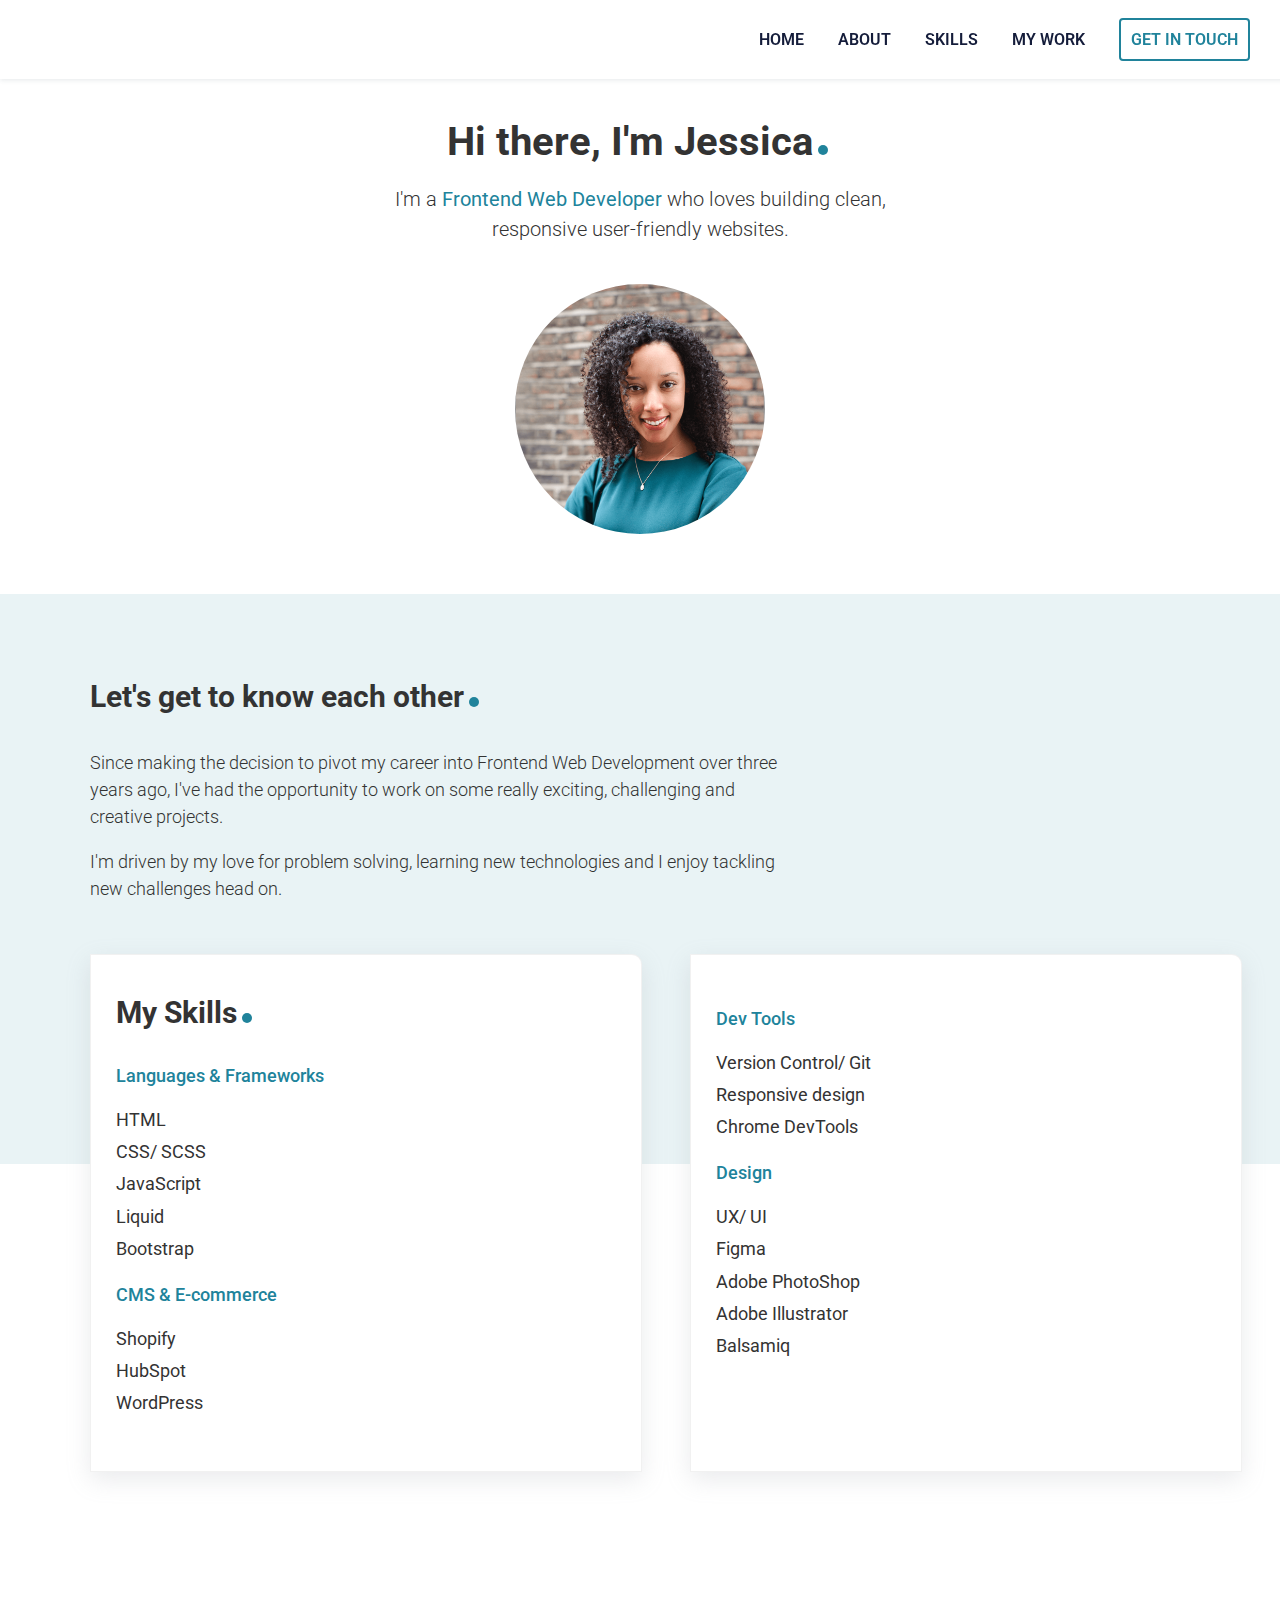
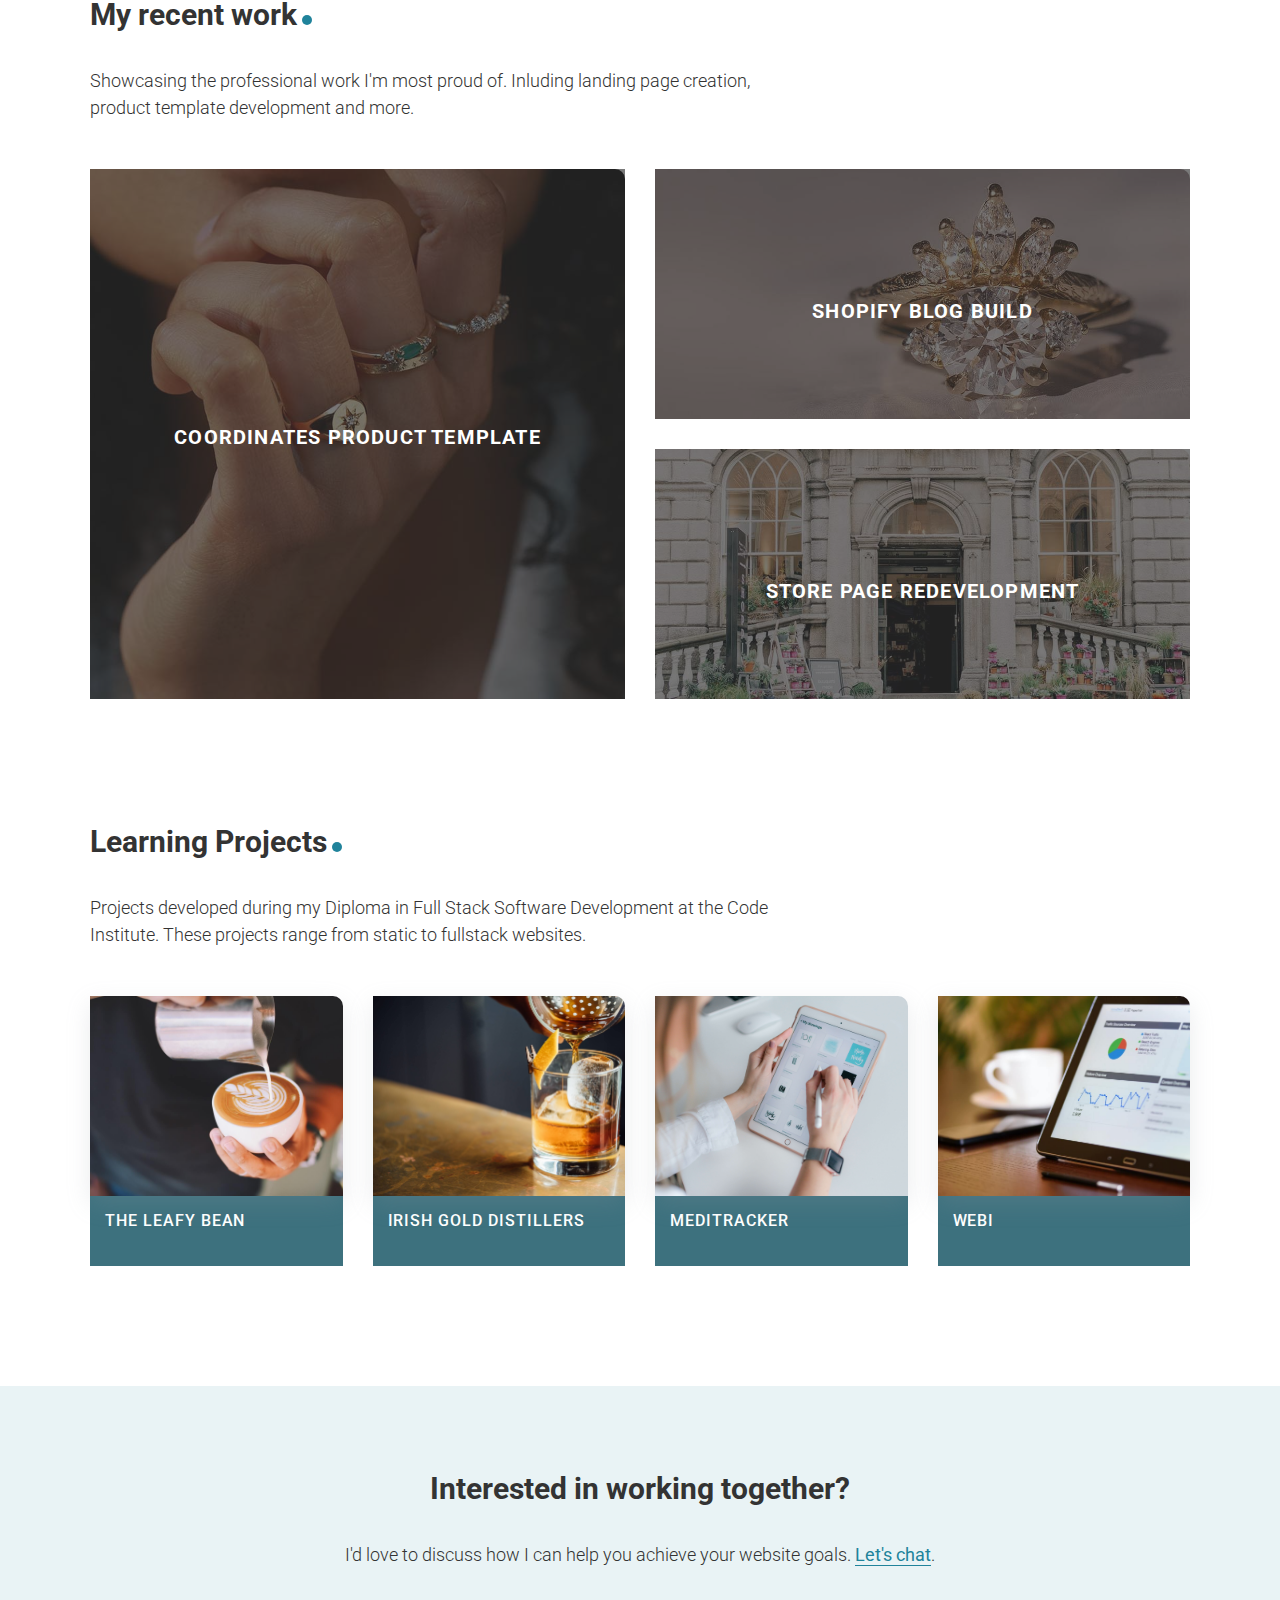
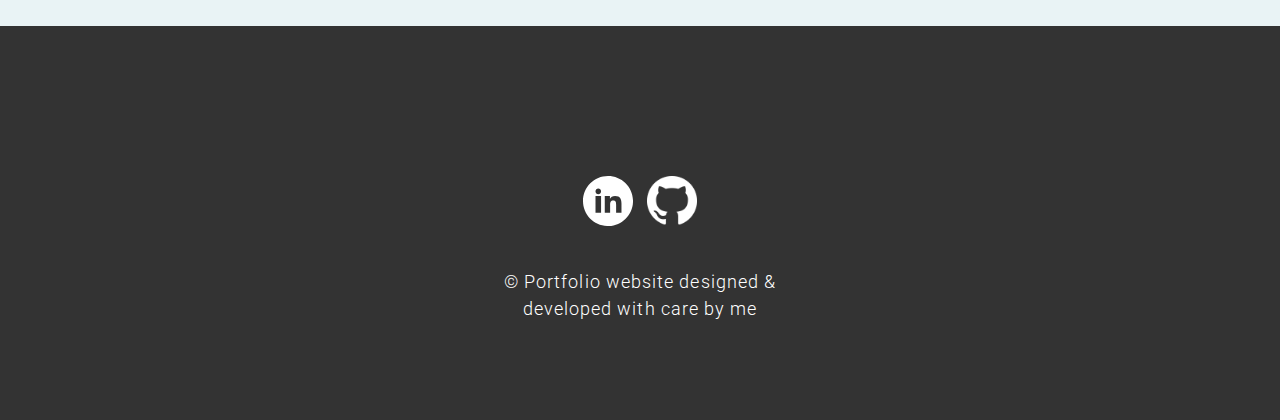
<file: index.html>
<!DOCTYPE html>
<html lang="en">
<head>
    <meta charset="UTF-8">
    <meta http-equiv="X-UA-Compatible" content="IE=edge">
    <meta name="viewport" content="width=device-width, initial-scale=1.0">
    <meta name="robots" content="noindex, nofollow" />
    <link rel="stylesheet" href="assets/css/style.css">
    <!-- Google Font Roboto -->
    <!-- https://fonts.google.com/specimen/Roboto -->
    <link rel="preconnect" href="https://fonts.googleapis.com">
    <link rel="preconnect" href="https://fonts.gstatic.com" crossorigin>
    <link href="https://fonts.googleapis.com/css2?family=Roboto:wght@300;400;500;700&display=swap" rel="stylesheet">
    <title>Jessica | Frontend Web Developer</title>
</head>

<body>

<div class="hamburger">
    <img id="hamburger-icon" src="assets/img/hamburger.png" width="30px">
</div>

<nav id="nav">
    <div class="nav-overlay"></div>
    <div class="content">
        <div class="grid">
            <a class="nav-item active" href="index.html">Home</a>
            <a class="nav-item" href="#intro">About</a>
            <a class="nav-item" href="#skills">Skills</a>
            <a class="nav-item" href="#recent-work">My Work</a>
            <a class="nav-item" href="#contact">Get in Touch</a>
        </div>
    </div>
</nav>

<section id="header">
    <div class="content">
        <div class="grid">
            <div class="grid-item">
                <h1>Hi there, I'm Jessica<span class="period"></span></h1>
                <p>
                    I'm a <b>Frontend Web Developer </b>who loves building clean, responsive <br>user-friendly websites.
                </p>
                <div class="circle">
                    <img src="assets/img/profile-image2.png" alt="Jessica's Frontend Web Developer portfolio" width="250">
                </div>
            </div>
        </div>
    </div>
</section>

<section id="intro">
    <div class="content">
        <div class="grid">
            <div class="grid-item">
                <h2>Let's get to know each other<span class="period"></span></h2>
                <p>
                    Since making the decision to pivot my career into Frontend Web Development over three years ago, I've
                    had the opportunity to work on some really exciting, challenging and creative projects.
                </p>
                <p>
                    I'm driven by my love for problem solving, learning new technologies and I enjoy tackling new challenges
                    head on.
                </p>
            </div>
        </div>
    </div>
</section>

<section id="skills">
    <div class="content">
        <div class="grid">
            <div class="grid-item">
                <h2>My Skills<span class="period"></span></h2>
                <h3>Languages & Frameworks</h3>
                <ul>
                    <li>HTML</li>
                    <li>CSS/ SCSS</li>
                    <li>JavaScript</li>
                    <li>Liquid</li>
                    <li>Bootstrap</li>
                </ul>
                <h3>CMS & E-commerce</h3>
                <ul>
                    <li>Shopify</li>
                    <li>HubSpot</li>
                    <li>WordPress</li>
                </ul>
            </div>
            <div class="grid-item">
                <h3>Dev Tools</h3>
                <ul>
                    <li>Version Control/ Git</li>
                    <li>Responsive design</li>
                    <li>Chrome DevTools</li>
                </ul>
                <h3>Design</h3>
                <ul>
                    <li>UX/ UI</li>
                    <li>Figma</li>
                    <li>Adobe PhotoShop</li>
                    <li>Adobe Illustrator</li>
                    <li>Balsamiq</li>
                </ul>
            </div>
        </div> <!-- end .grid -->
    </div>
</section>


<section id="recent-work">
    <div class="content">
        <h2>My recent work<span class="period"></span></h2>
        <p>
            Showcasing the professional work I'm most proud of. Inluding landing page creation, product template development and more.
        </p>
        <div class="grid">
            <div class="grid-item">
                <a href="projects/coordinates-product-template.html">
                    <div class="recent-overlay">
                        <h3>Coordinates Product Template</h3>
                    </div>
                    <img src="assets/img/professional-projects/coordinates/coordinates-cover.jpg" alt="hand wearing gold rings">
                </a>
            </div>
            <div class="grid-item">
                <a href="projects/shopify-blog.html">
                    <div class="recent-overlay">
                        <h3>Shopify Blog Build</h3>
                    </div>
                    <img src="assets/img/professional-projects/blog/blog-cover.jpg" alt="Two diamond rings stacked on top of eachother">
                </a>
            </div>
            <div class="grid-item">
                <a href="projects/store-page.html">
                    <div class="recent-overlay">
                        <h3>Store Page Redevelopment</h3>
                    </div>
                    <img src="assets/img/professional-projects/store/store-cover.jpg" alt="Image of building in Dublin with flowers outside">
                </a>
            </div>
        </div>
    </div>
</section>


<section id="learning-projects">
    <div class="content">
        <h2>Learning Projects<span class="period"></span></h2>
        <p>
            Projects developed during my Diploma in Full Stack Software Development at the Code Institute.
            These projects range from static to fullstack websites.
        </p>
        <div class="grid">
            <div class="grid-item"><!-- The Leafy Bean -->
                <div class="project"> <!-- The Leafy Bean -->
                    <div class="project-links">
                        <a class="website-link" href="https://jessicajuliet.github.io/the-leafy-bean/" target="_blank">View Site</a>
                        <a class="website-link" href="https://github.com/JessicaJuliet/the-leafy-bean" target="_blank">Github</a>
                    </div>
                    <div class="overlay"></div>
                        <img src="assets/img/learning-projects/the-leafy-bean-project.jpg">
                </div>
                <h3>The Leafy Bean</h3>
            </div>
            <div class="grid-item"> <!-- Irish Gold Distillers -->
                <div class="project">
                    <div class="project-links">
                        <a class="website-link" href="https://jessicajuliet.github.io/irish-gold-distillers/" target="_blank">View Site</a>
                        <a class="website-link" href="https://github.com/JessicaJuliet/irish-gold-distillers" target="_blank">Github</a>
                    </div>
                    <div class="overlay"></div>
                    <img src="assets/img/learning-projects/irish-gold-distillers-project.jpg">
                </div>
                <h3>Irish Gold Distillers</h3>
            </div>
            <div class="grid-item project"> <!-- MediTracker-->
                <div class="project">
                    <div class="project-links">
                        <a class="website-link" href="https://meditracker-qbfi.onrender.com/" target="_blank">View Site</a>
                        <a class="website-link" href="https://github.com/JessicaJuliet/meditracker" target="_blank">Github</a>
                    </div>
                    <div class="overlay"></div>
                    <img src="assets/img/learning-projects/meditracker-project.jpg">
                </div>
                <h3>Meditracker</h3>
            </div>
            <div class="grid-item project"> <!-- Webi -->
                <div class="project">
                    <div class="project-links">
                        <a class="website-link" href="https://webi-t0p6.onrender.com/" target="_blank">View Site</a>
                        <a class="website-link" href="https://github.com/JessicaJuliet/webi" target="_blank">Github</a>
                    </div>
                    <div class="overlay"></div>
                    <img src="assets/img/learning-projects/webi-project.jpg">
                </div>
                <h3>Webi</h3>
            </div>
        </div> <!-- end .grid -->
    </div>
</section>

<section id="contact">
    <div class="content">
        <div class="grid">
            <div class="grid-item">
                <h2>Interested in working together?</h2>
                <p>I'd love to discuss how I can help you achieve your website goals. <b><a href="mailto:jessica.akomfrah@gmail.com">Let's chat</a></b>.</p>
            </div>
        </div>
    </div>
</section>

<footer>
    <div class="content">
        <a href="https://www.linkedin.com/in/jessicaakomfrah/" target="_blank">
            <img src="assets/img/linkedin-round-icon.svg" alt="LinkedIn logo" width="50">
        </a>
        <a href="https://github.com/JessicaJuliet" target="_blank">
            <img src="assets/img/github-mark-light-64px.png" alt="GitHub logo" width="50">
        </a>
        <p>&copy; Portfolio website designed & <br> developed with care by me</p>
    </div>
</footer>

<script src="assets/js/script.js"></script>
</body>
</html>
</file>
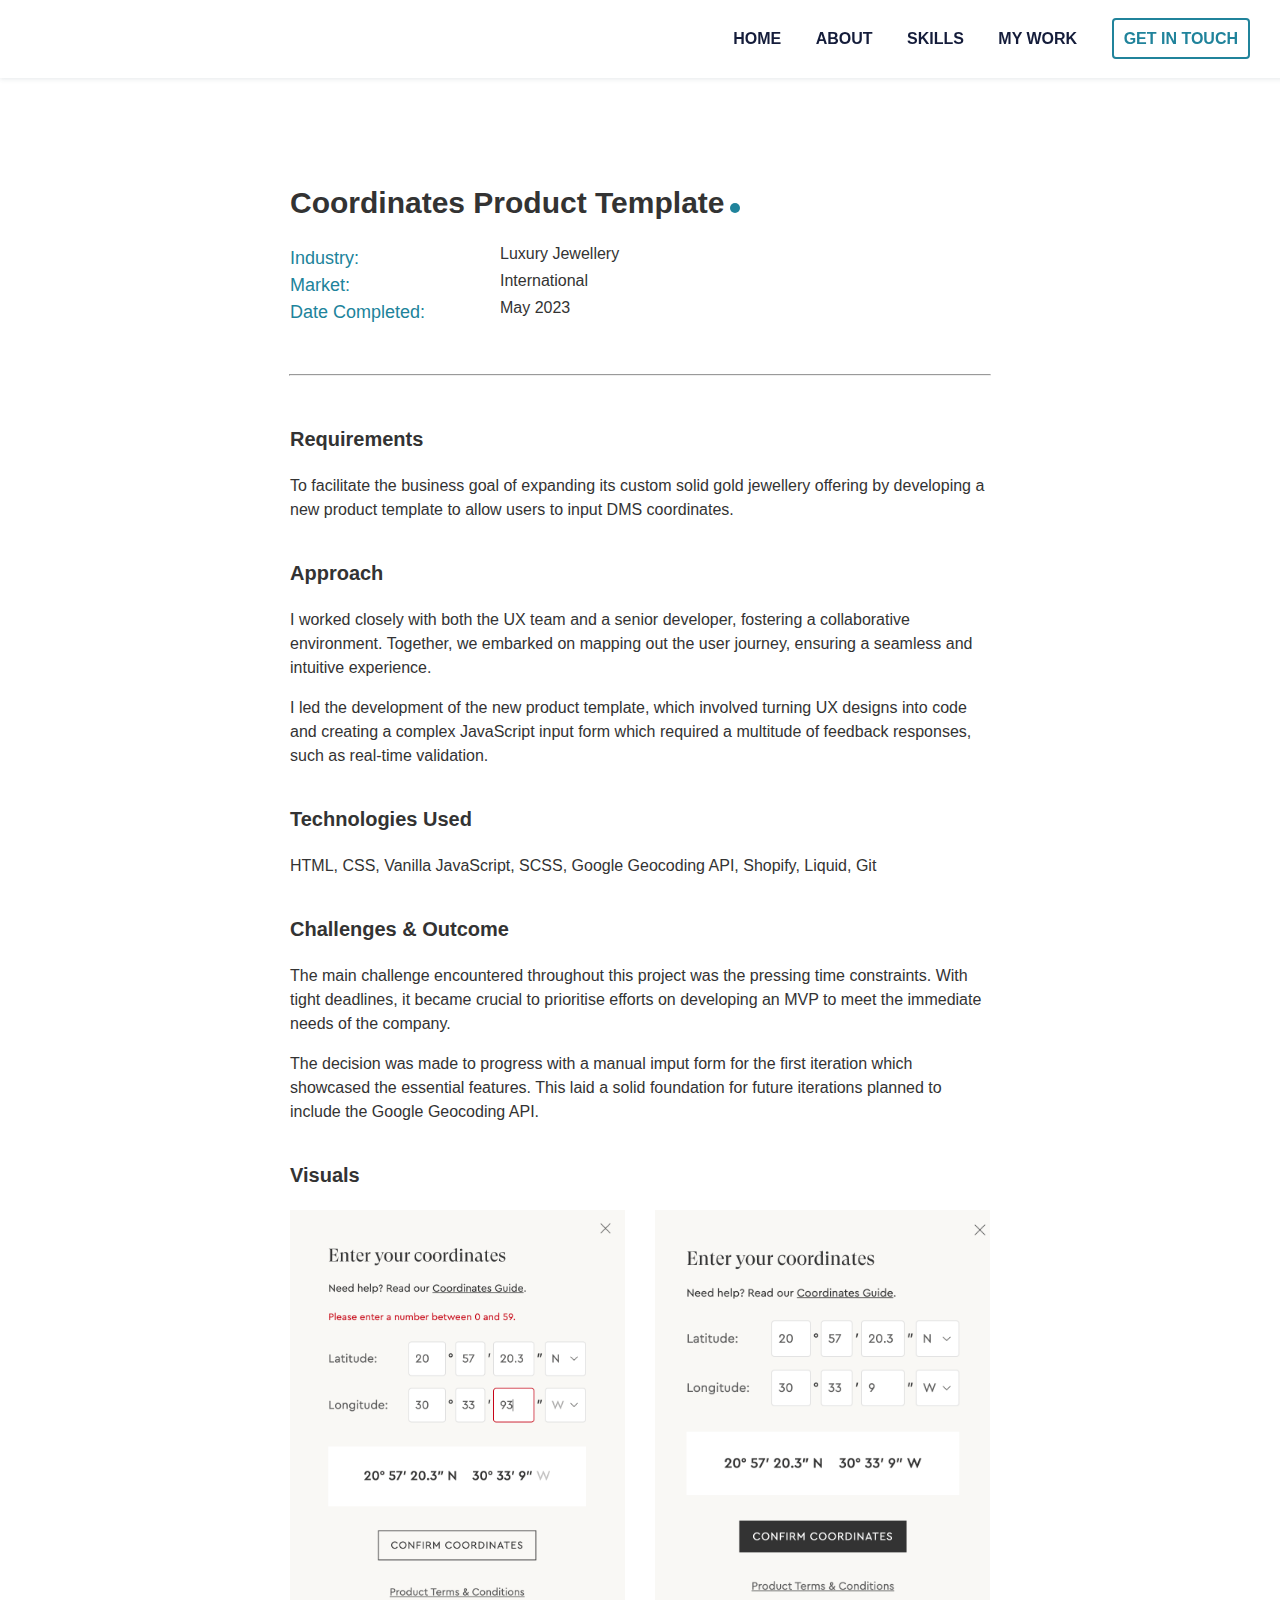
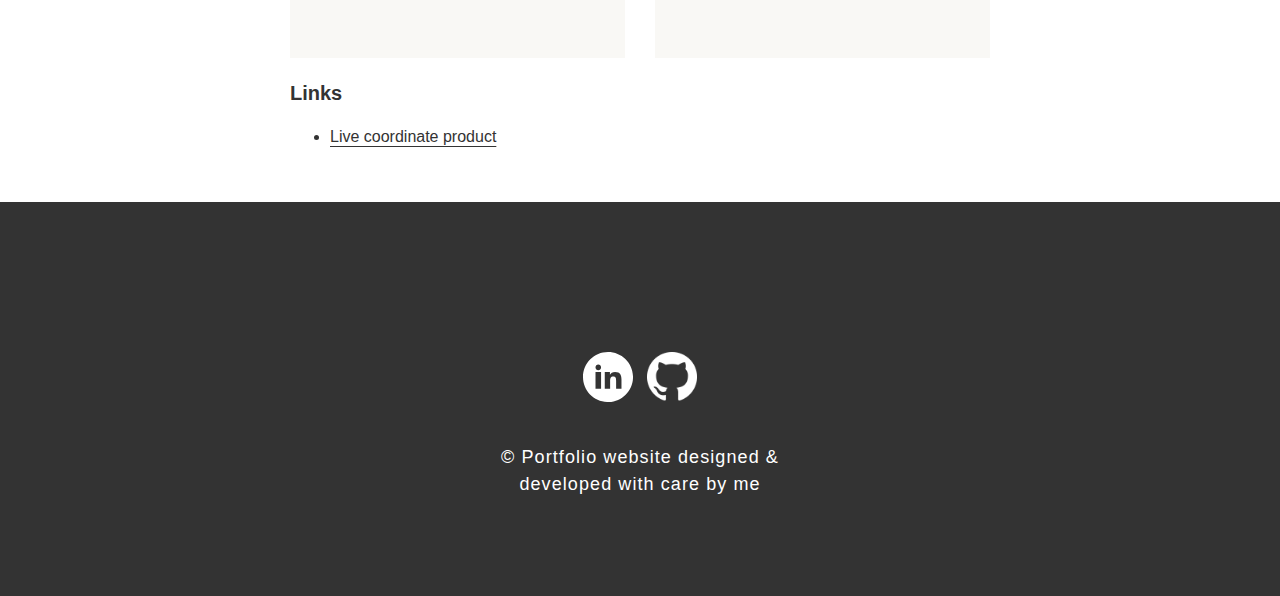
<file: projects/coordinates-product-template.html>
<!DOCTYPE html>
<html lang="en">
<head>
    <meta charset="UTF-8">
    <meta http-equiv="X-UA-Compatible" content="IE=edge">
    <meta name="viewport" content="width=device-width, initial-scale=1.0">
    <meta name="robots" content="noindex, nofollow" />
    <link rel="stylesheet" href="../assets/css/style.css">
    <title>Coordinates</title>
</head>

<body>

    <div class="hamburger">
        <img id="hamburger-icon" src="../assets/img/hamburger.png" width="30px">
    </div>

    <nav id="nav">
        <div class="nav-overlay"></div>
        <div class="content">
            <div class="grid">
                <a class="nav-item active" href="../index.html">Home</a>
                <a class="nav-item" href="../index.html#intro">About</a>
                <a class="nav-item" href="../index.html#skills">Skills</a>
                <a class="nav-item" href="../index.html#recent-work">My Work</a>
                <a class="nav-item" href="../index.html#contact">Get in Touch</a>
            </div>
        </div>
    </nav>

    <section id="project-header">
        <div class="content">
            <h1>Coordinates Product Template<span class="period"></span></h1>
            <div class="grid">
                <div class="grid-item">
                    <p><b>Industry:</b><div>Luxury Jewellery</div></p>
                    <p><b>Market:</b><div>International</div></p>
                    <p><b>Date Completed:</b><div>May 2023</div></p>
                </div>
            </div>
        </div>
    </section>

    <hr>

    <section id="project-description">
        <div class="content">
            <div class="grid">
                <div class="grid-item">
                    <h2>Requirements</h2>
                    <p>
                        To facilitate the business goal of expanding its custom solid gold jewellery offering by developing a new product template to allow users to input DMS coordinates.
                    </p>
                </div>
                <div class="grid-item">
                    <h2>Approach</h2>
                    <p>
                        I worked closely with both the UX team and a senior developer, fostering a collaborative
                        environment. Together, we embarked on mapping out the user journey, ensuring a seamless and intuitive experience.
                    </p>
                    <p>
                        I led the development of the new product template, which involved turning UX
                        designs into code and creating a complex JavaScript input form which required a
                        multitude of feedback responses, such as real-time validation.
                    </p>
                </div>
                <div class="grid-item">
                    <h2>Technologies Used</h2>
                    <p>
                        HTML, CSS, Vanilla JavaScript, SCSS, Google Geocoding API, Shopify, Liquid, Git
                    </p>
                </div>
                <div class="grid-item">
                    <h2>Challenges & Outcome</h2>
                    <p>
                        The main challenge encountered throughout this project was the pressing time constraints.
                        With tight deadlines, it became crucial to prioritise efforts on developing an MVP to meet
                        the immediate needs of the company.
                    </p>
                    <p>
                        The decision was made to progress with a manual imput form for the first iteration which
                        showcased the essential features. This laid a solid foundation for future iterations planned to include the Google Geocoding API.
                    </p>
                </div>
                <div class="grid-item visuals">
                    <h2>Visuals</h2>
                    <div class="inner-grid-item">
                        <img src="../assets/img/professional-projects/coordinates/coordinate-form-error-feedback.png">
                        <img src="../assets/img/professional-projects/coordinates/coordinate-form-success.png">
                    </div>
                </div>
                <div class="grid-item">
                    <h2>Links</h2>
                    <ul>
                        <li>
                            <a href="https://www.chupi.com/products/solid-gold-a-moment-in-time-coordinate-necklace" target="_blank">Live coordinate product</a>
                        </li>
                    </ul>
                </div>
            </div>
        </div>
    </section>

    <footer>
        <div class="content">
            <a href="https://www.linkedin.com/in/jessicaakomfrah/" target="_blank">
                <img src="../assets/img/linkedin-round-icon.svg" alt="LinkedIn logo" width="50">
            </a>
            <a href="https://github.com/JessicaJuliet" target="_blank">
                <img src="../assets/img/github-mark-light-64px.png" alt="GitHub logo" width="50">
            </a>
            <p>&copy; Portfolio website designed & <br> developed with care by me</p>
        </div>
    </footer>

</body>
</file>
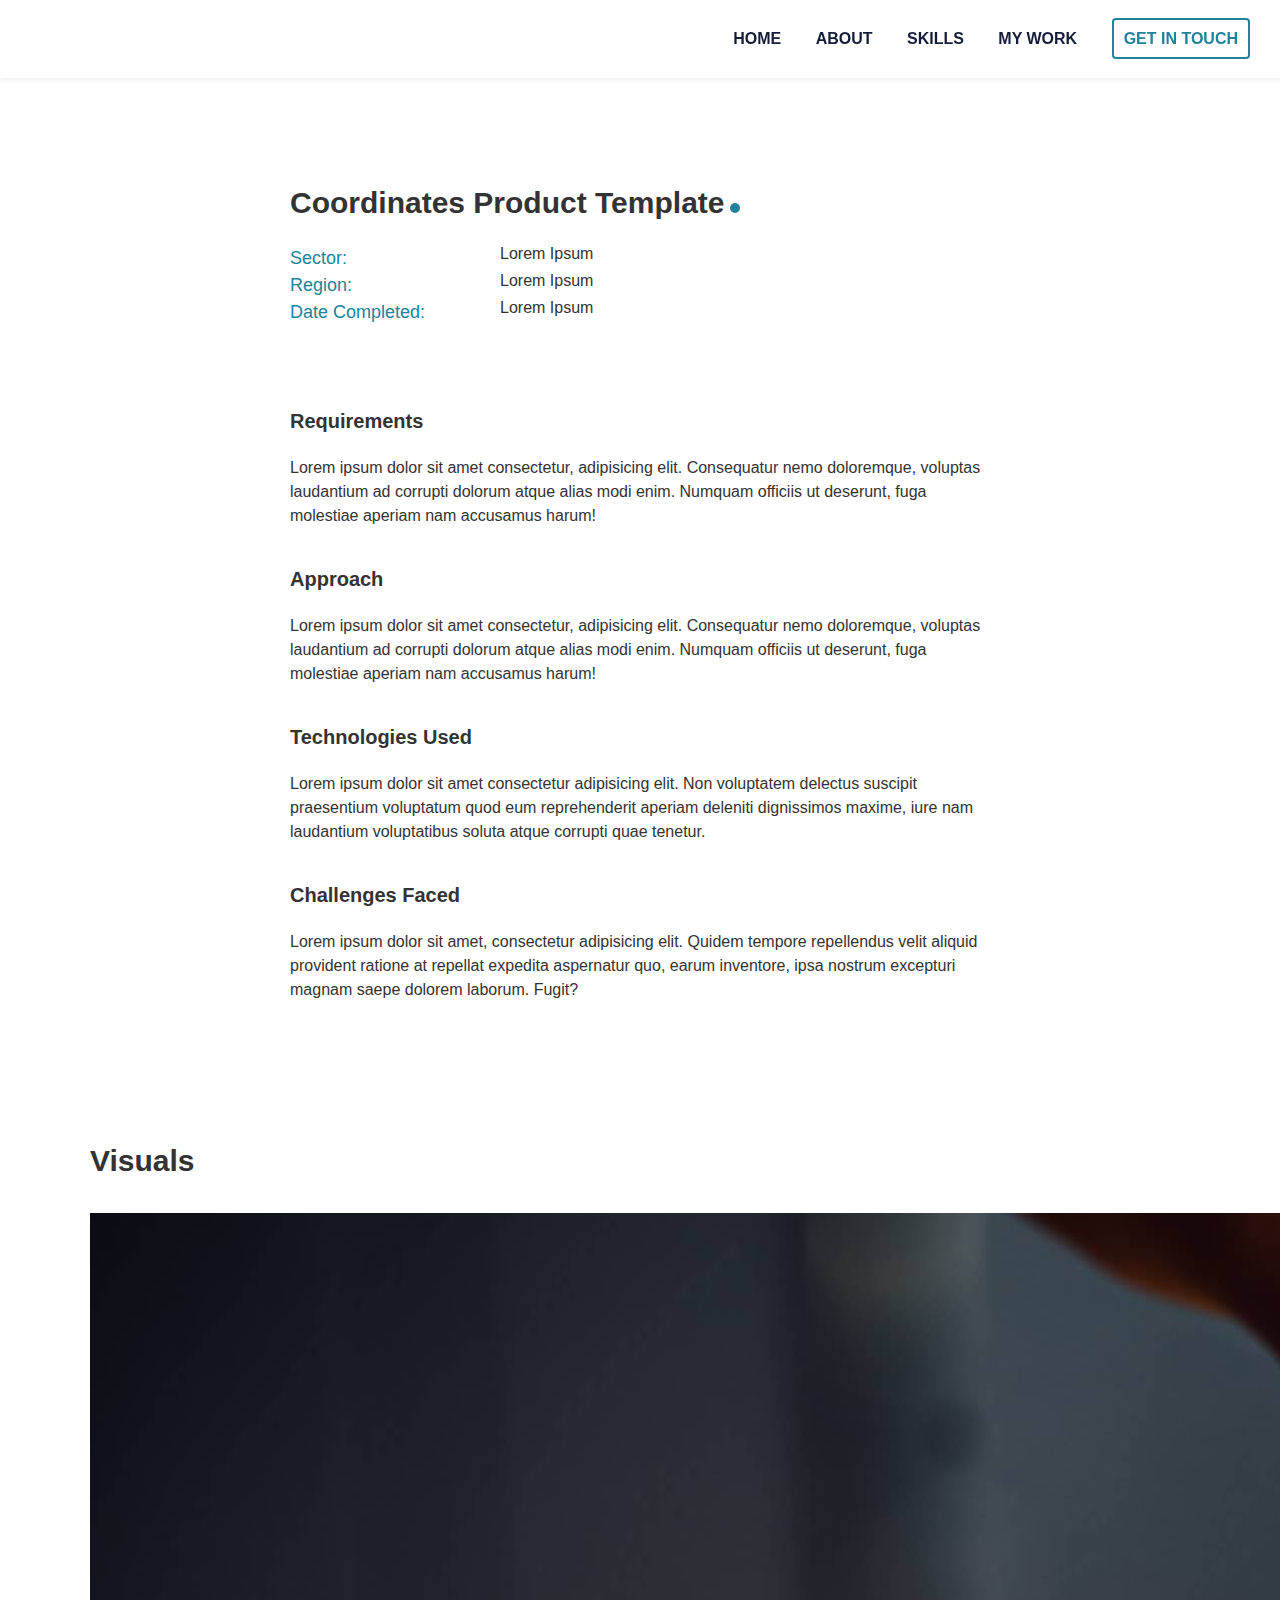
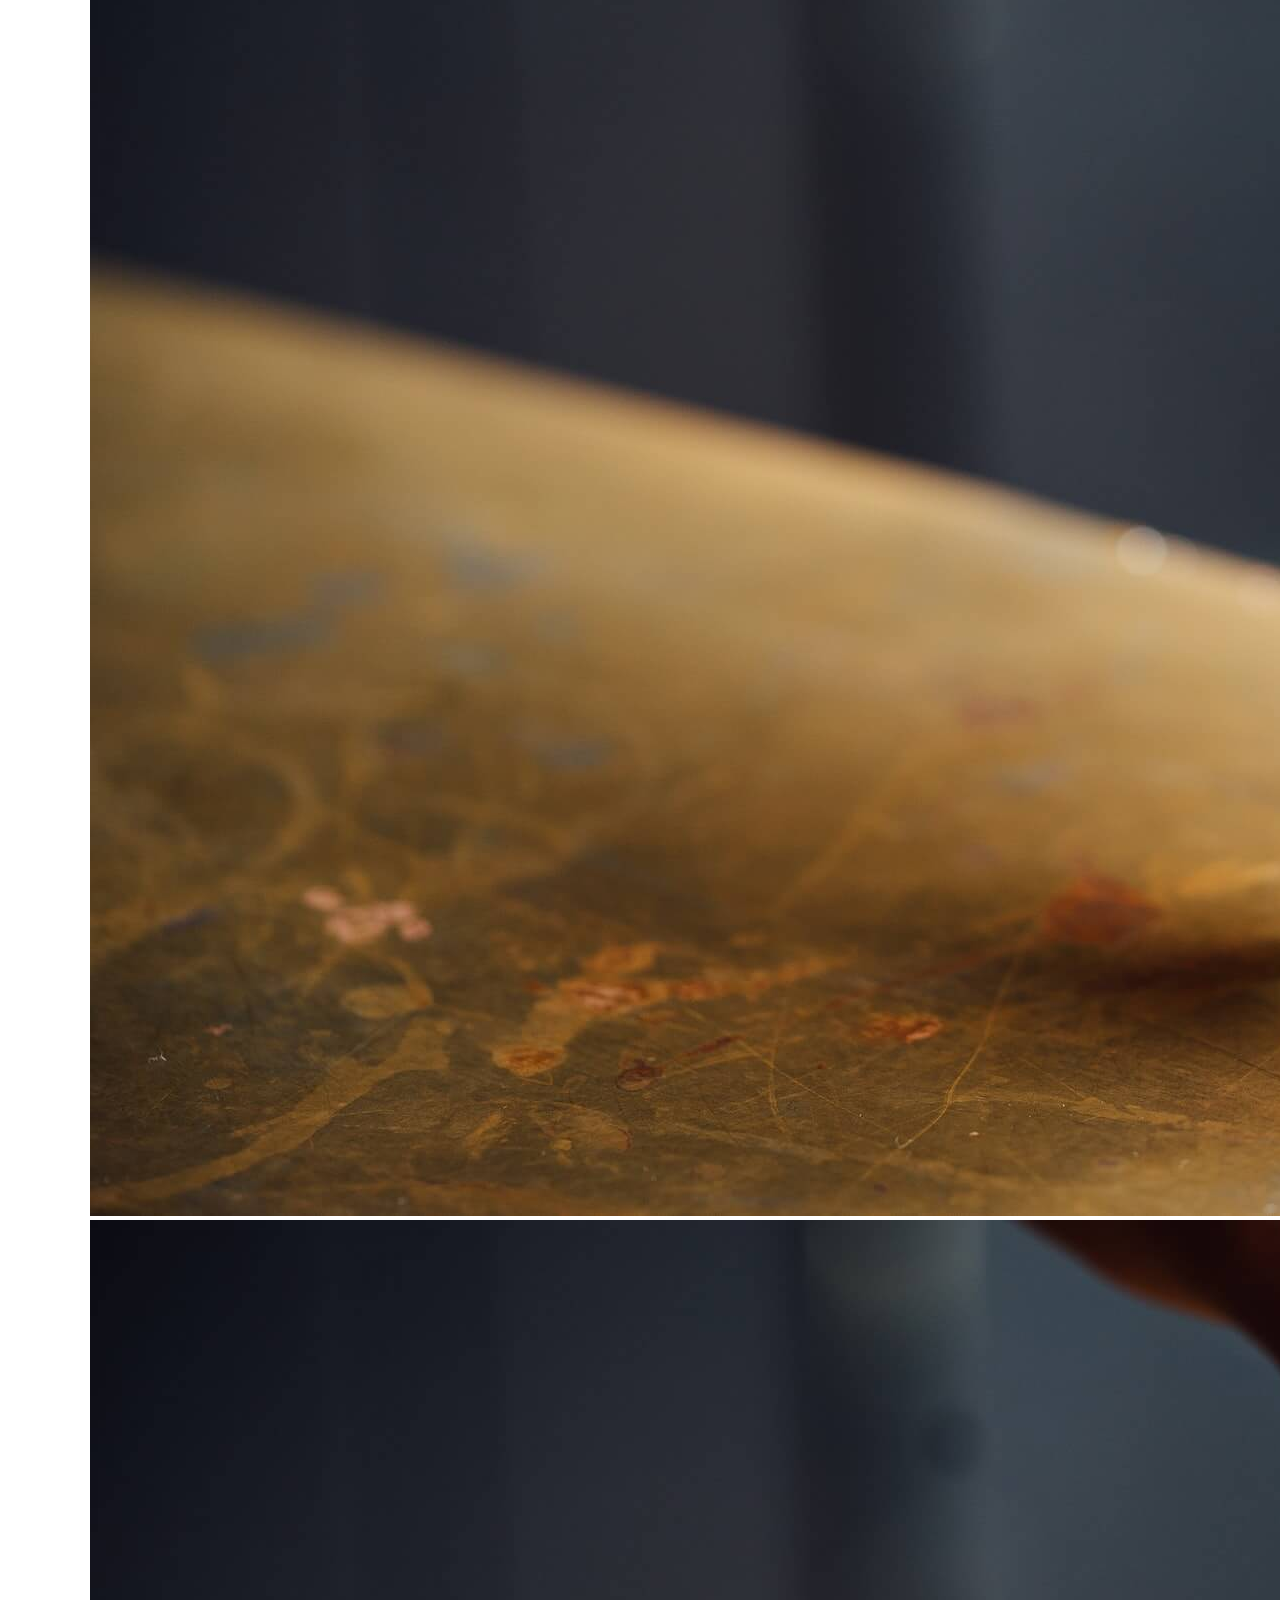
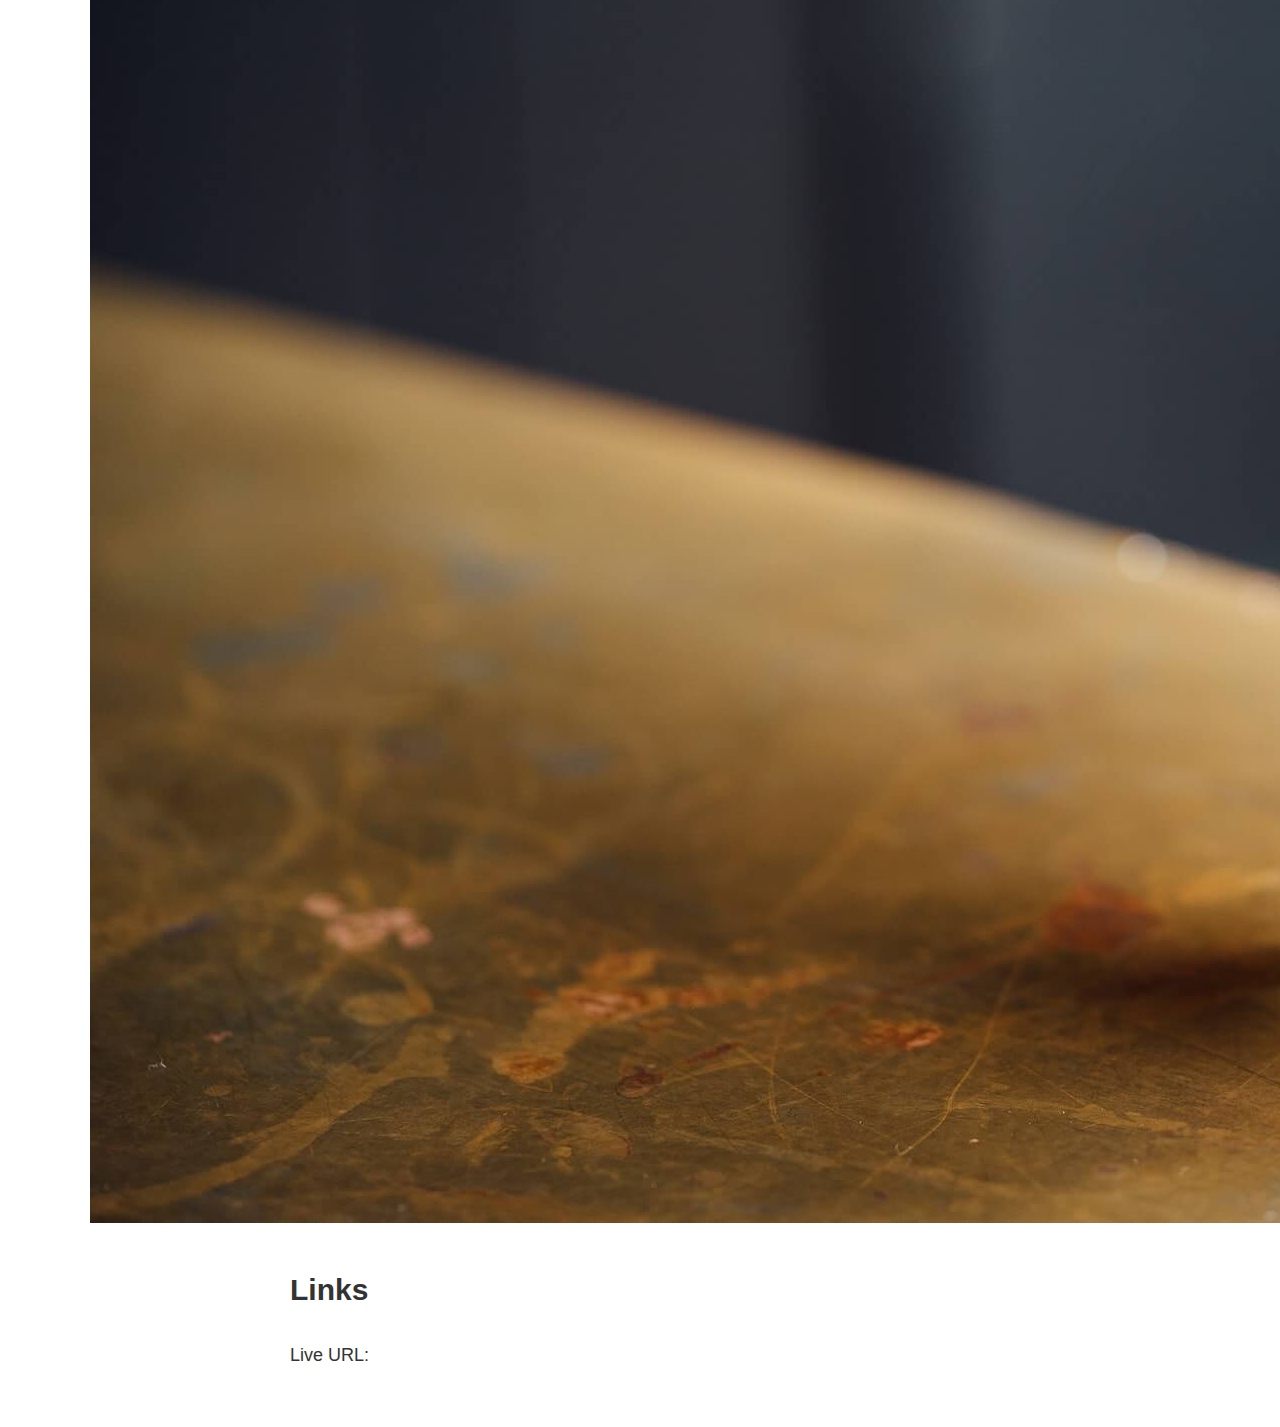
<file: projects/coordinates.html>
<!DOCTYPE html>
<html lang="en">
<head>
    <meta charset="UTF-8">
    <meta http-equiv="X-UA-Compatible" content="IE=edge">
    <meta name="viewport" content="width=device-width, initial-scale=1.0">
    <link rel="stylesheet" href="../assets/css/style.css">
    <title>Project | Coordinates</title>
</head>

<body>

    <div class="hamburger">
        <img id="hamburger-icon" src="../assets/img/hamburger.png" width="30px">
    </div>

    <nav id="nav">
        <div class="nav-overlay"></div>
        <div class="content">
            <div class="grid">
                <a class="nav-item active" href="../index.html">Home</a>
                <a class="nav-item" href="../index.html#intro">About</a>
                <a class="nav-item" href="../index.html#skills">Skills</a>
                <a class="nav-item" href="../index.html#recent-work">My Work</a>
                <a class="nav-item" href="../index.html#contact">Get in Touch</a>
            </div>
        </div>
    </nav>

    <section id="project-header">
        <div class="content">
            <h1>Coordinates Product Template<span class="period"></span></h1>
            <div class="grid">
                <div class="grid-item">
                    <p><b>Sector:</b><div>Lorem Ipsum</div></p>
                    <p><b>Region:</b><div>Lorem Ipsum</div></p>
                    <p><b>Date Completed:</b><div>Lorem Ipsum</div></p>
                </div>
            </div>
        </div>
    </section>

    <section id="project-description">
        <div class="content">
            <div class="grid">
                <div class="grid-item">
                    <h2>Requirements</h2>
                    <p>
                        Lorem ipsum dolor sit amet consectetur, adipisicing elit. Consequatur nemo doloremque, voluptas laudantium ad corrupti dolorum atque alias modi enim. Numquam officiis ut deserunt, fuga molestiae aperiam nam accusamus harum!
                    </p>
                </div>
                <div class="grid-item">
                    <h2>Approach</h2>
                    <p>
                        Lorem ipsum dolor sit amet consectetur, adipisicing elit. Consequatur nemo doloremque, voluptas laudantium ad corrupti dolorum atque alias modi enim. Numquam officiis ut deserunt, fuga molestiae aperiam nam accusamus harum!
                    </p>
                </div>
                <div class="grid-item">
                    <h2>Technologies Used</h2>
                    <p>
                        Lorem ipsum dolor sit amet consectetur adipisicing elit. Non voluptatem delectus suscipit praesentium voluptatum quod eum reprehenderit aperiam deleniti dignissimos maxime, iure nam laudantium voluptatibus soluta atque corrupti quae tenetur.
                    </p>
                </div>
                <div class="grid-item">
                    <h2>Challenges Faced</h2>
                    <p>
                        Lorem ipsum dolor sit amet, consectetur adipisicing elit. Quidem tempore repellendus velit aliquid provident ratione at repellat expedita aspernatur quo, earum inventore, ipsa nostrum excepturi magnam saepe dolorem laborum. Fugit?
                    </p>
                </div>
            </div>
        </div>
    </section>

    <section id="project-images">
        <div class="content">
            <h2>Visuals</h2>
            <div class="grid">
                <div class="grid-item">
                    <img src="../assets/img/learning-projects/irish-gold-distillers-project.jpg">
                </div>
                <div class="grid-item">
                    <img src="../assets/img/learning-projects/irish-gold-distillers-project.jpg">
                </div>
            </div>
        </div>
    </section>

    <section id="project-links">
        <div class="content">
            <h2>Links</h2>
            <div class="grid">
                <div class="grid-item">
                    <p><b>Live URL:</b></p>
                </div>
            </div>
        </div>
    </section>

</body>
</file>
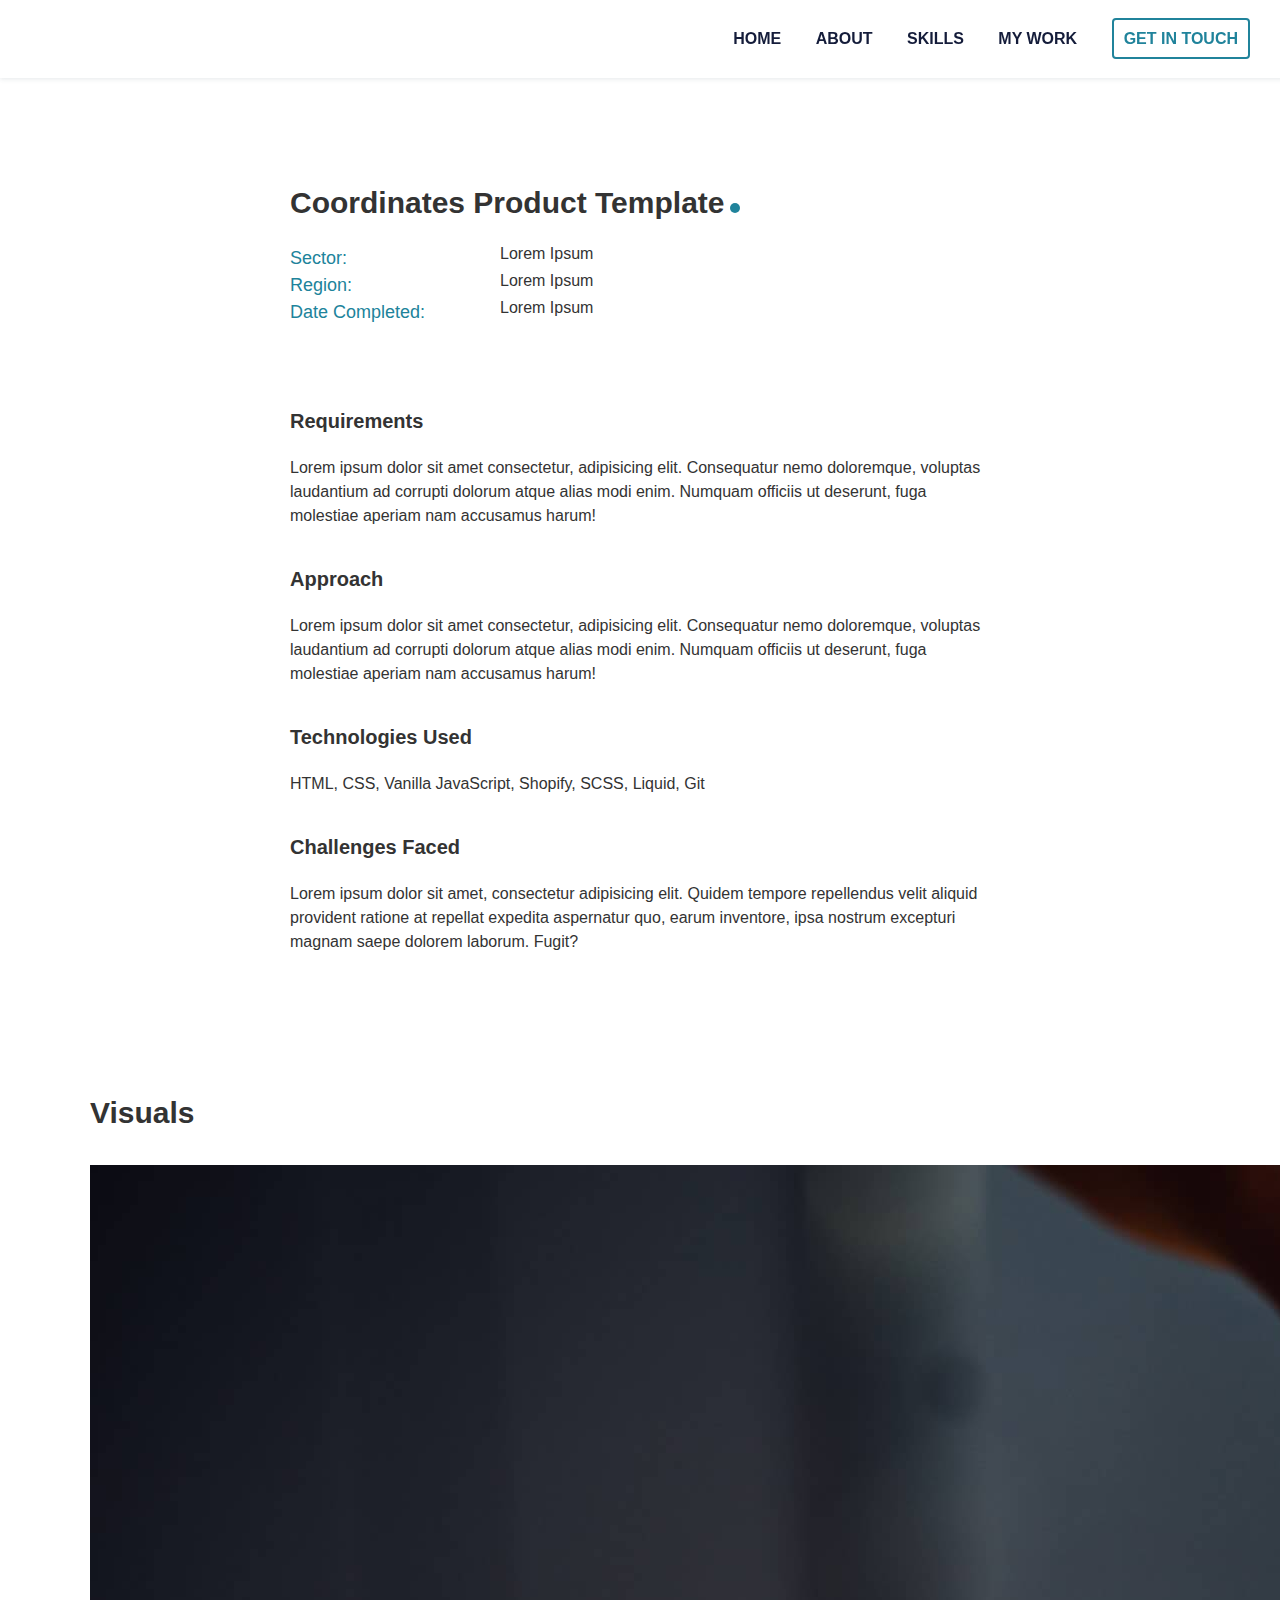
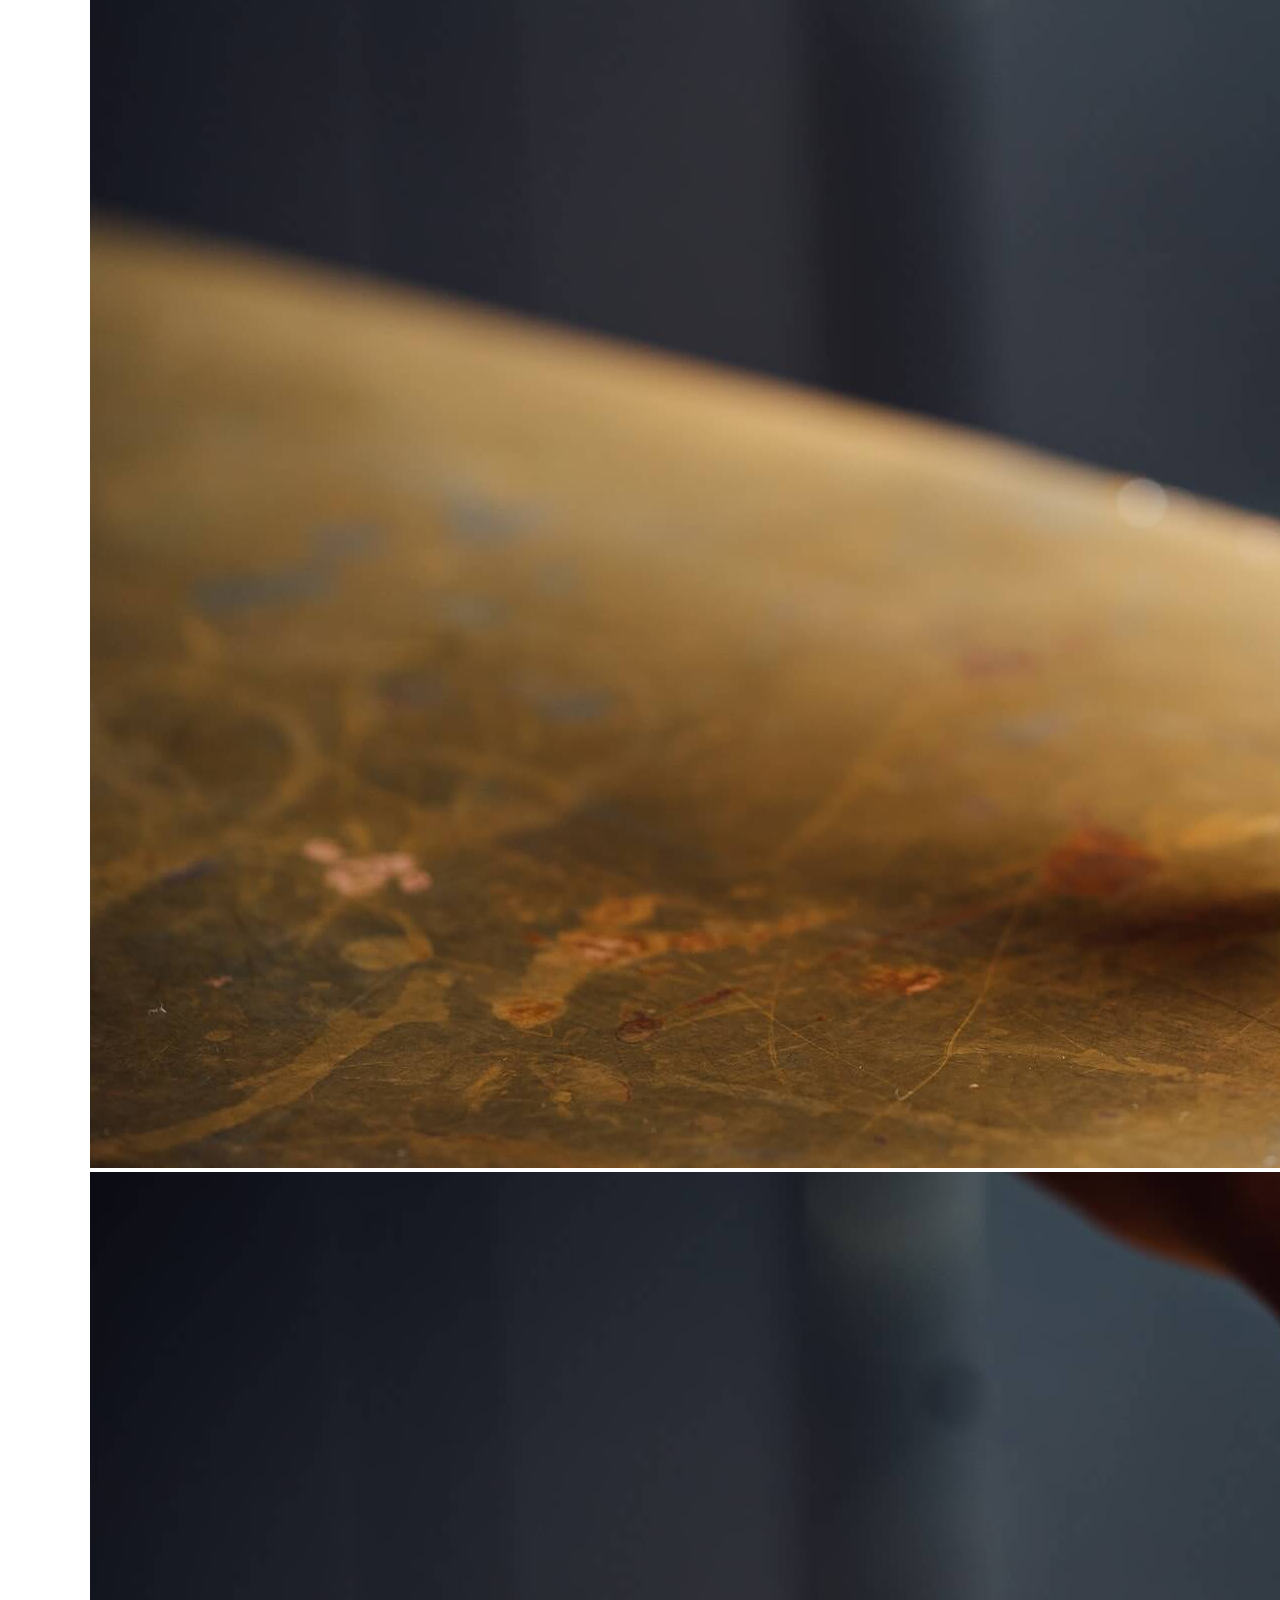
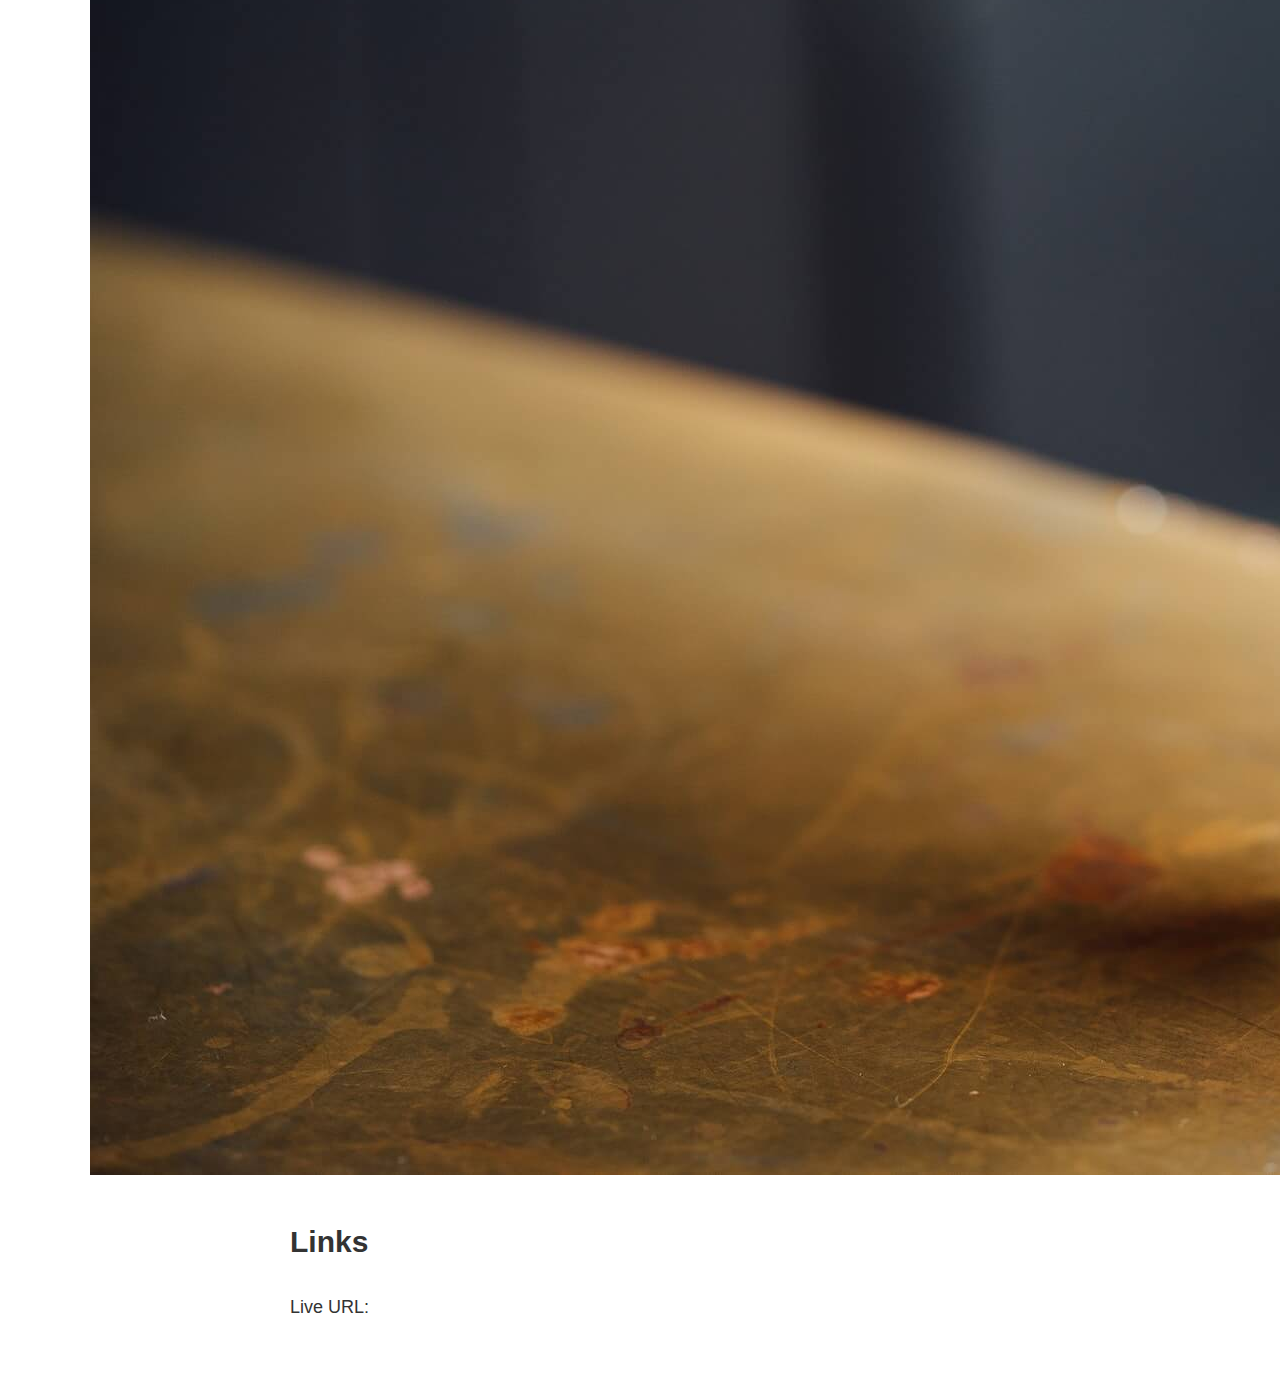
<file: projects/engagement-landing-page.html>
<!DOCTYPE html>
<html lang="en">
<head>
    <meta charset="UTF-8">
    <meta http-equiv="X-UA-Compatible" content="IE=edge">
    <meta name="viewport" content="width=device-width, initial-scale=1.0">
    <meta name="robots" content="noindex, nofollow" />
    <link rel="stylesheet" href="../assets/css/style.css">
    <title>Project | Coordinates</title>
</head>

<body>

    <div class="hamburger">
        <img id="hamburger-icon" src="../assets/img/hamburger.png" width="30px">
    </div>

    <nav id="nav">
        <div class="nav-overlay"></div>
        <div class="content">
            <div class="grid">
                <a class="nav-item active" href="../index.html">Home</a>
                <a class="nav-item" href="../index.html#intro">About</a>
                <a class="nav-item" href="../index.html#skills">Skills</a>
                <a class="nav-item" href="../index.html#recent-work">My Work</a>
                <a class="nav-item" href="../index.html#contact">Get in Touch</a>
            </div>
        </div>
    </nav>

    <section id="project-header">
        <div class="content">
            <h1>Coordinates Product Template<span class="period"></span></h1>
            <div class="grid">
                <div class="grid-item">
                    <p><b>Sector:</b><div>Lorem Ipsum</div></p>
                    <p><b>Region:</b><div>Lorem Ipsum</div></p>
                    <p><b>Date Completed:</b><div>Lorem Ipsum</div></p>
                </div>
            </div>
        </div>
    </section>

    <section id="project-description">
        <div class="content">
            <div class="grid">
                <div class="grid-item">
                    <h2>Requirements</h2>
                    <p>
                        Lorem ipsum dolor sit amet consectetur, adipisicing elit. Consequatur nemo doloremque, voluptas laudantium ad corrupti dolorum atque alias modi enim. Numquam officiis ut deserunt, fuga molestiae aperiam nam accusamus harum!
                    </p>
                </div>
                <div class="grid-item">
                    <h2>Approach</h2>
                    <p>
                        Lorem ipsum dolor sit amet consectetur, adipisicing elit. Consequatur nemo doloremque, voluptas laudantium ad corrupti dolorum atque alias modi enim. Numquam officiis ut deserunt, fuga molestiae aperiam nam accusamus harum!
                    </p>
                </div>
                <div class="grid-item">
                    <h2>Technologies Used</h2>
                    <p>
                        HTML, CSS, Vanilla JavaScript, Shopify, SCSS, Liquid, Git
                    </p>
                </div>
                <div class="grid-item">
                    <h2>Challenges Faced</h2>
                    <p>
                        Lorem ipsum dolor sit amet, consectetur adipisicing elit. Quidem tempore repellendus velit aliquid provident ratione at repellat expedita aspernatur quo, earum inventore, ipsa nostrum excepturi magnam saepe dolorem laborum. Fugit?
                    </p>
                </div>
            </div>
        </div>
    </section>

    <section id="project-images">
        <div class="content">
            <h2>Visuals</h2>
            <div class="grid">
                <div class="grid-item">
                    <img src="../assets/img/learning-projects/irish-gold-distillers-project.jpg">
                </div>
                <div class="grid-item">
                    <img src="../assets/img/learning-projects/irish-gold-distillers-project.jpg">
                </div>
            </div>
        </div>
    </section>

    <section id="project-links">
        <div class="content">
            <h2>Links</h2>
            <div class="grid">
                <div class="grid-item">
                    <p><b>Live URL:</b></p>
                </div>
            </div>
        </div>
    </section>

</body>
</file>
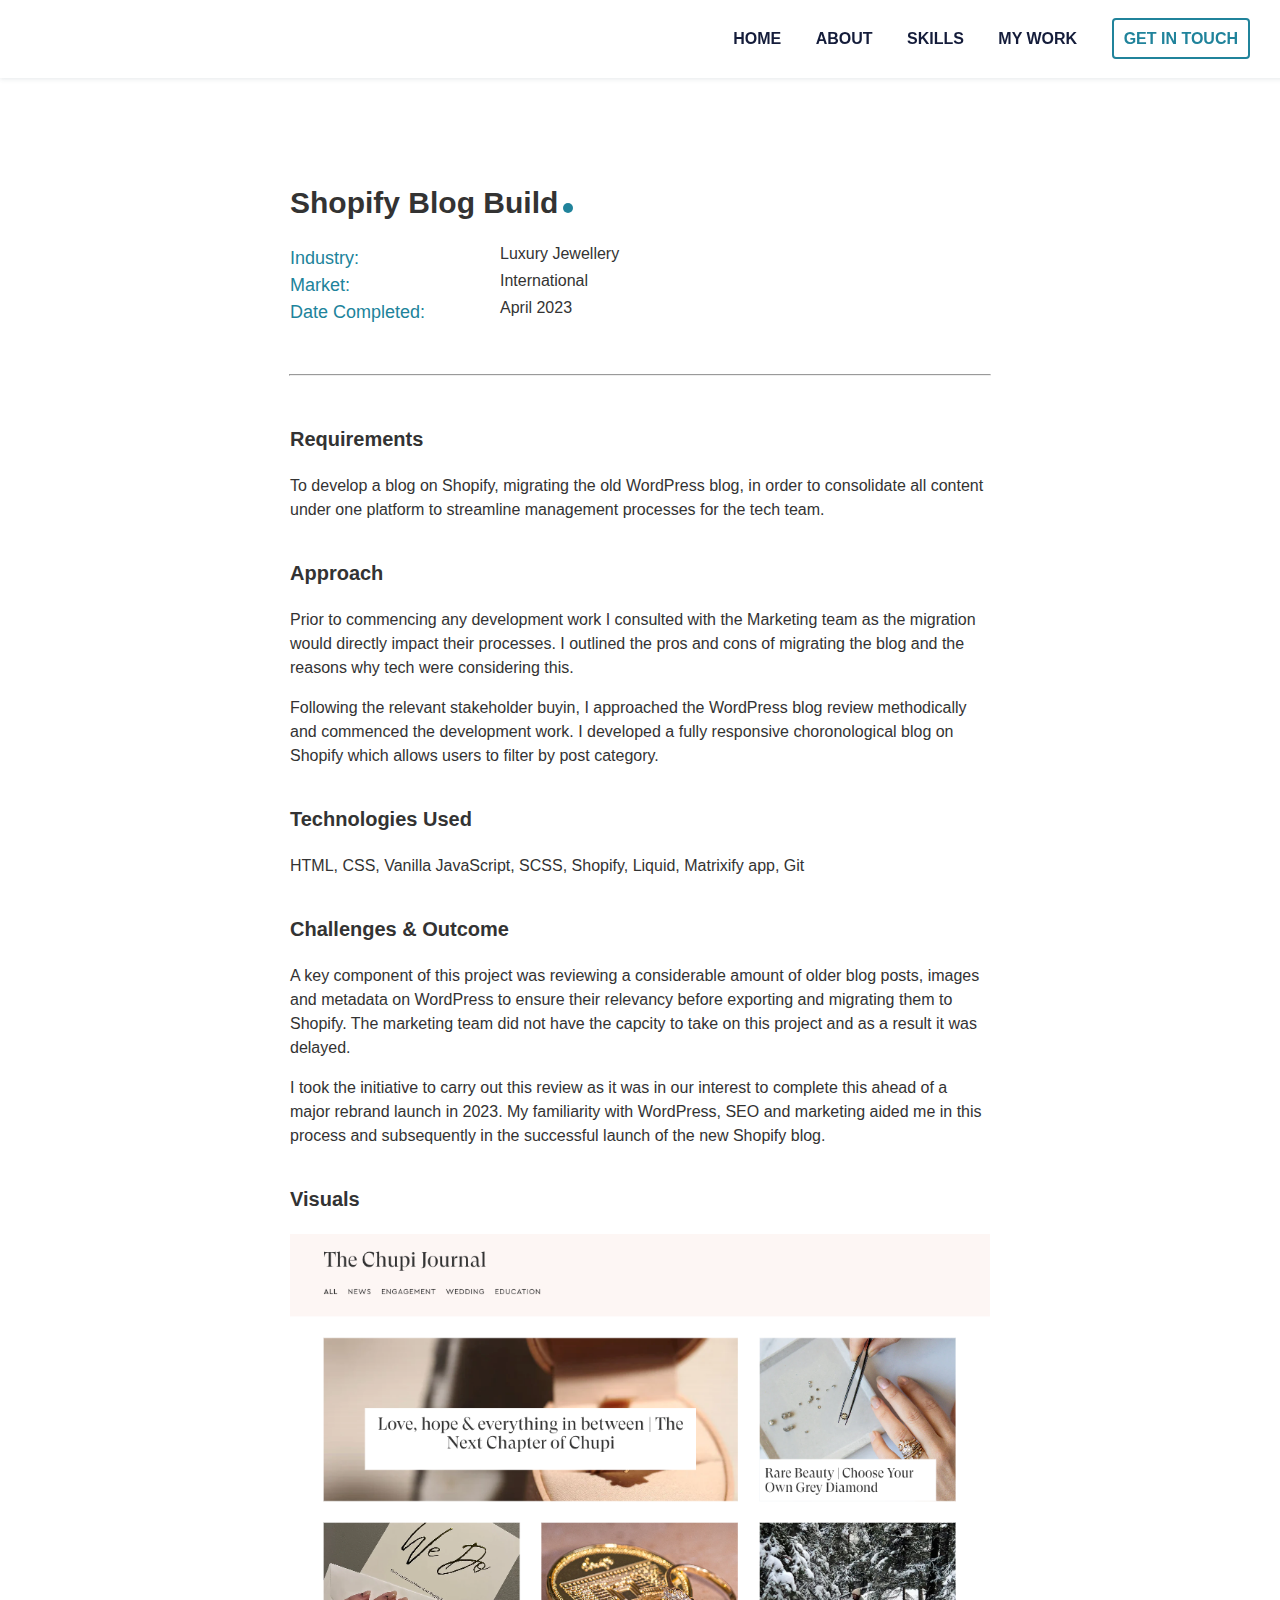
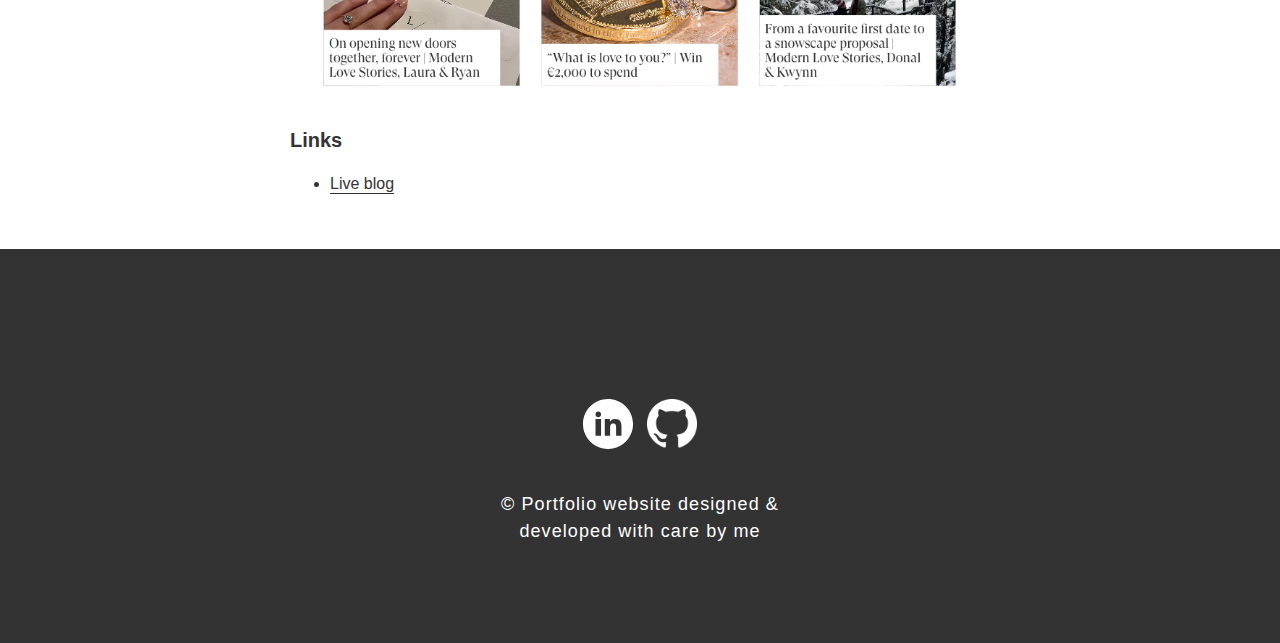
<file: projects/shopify-blog.html>
<!DOCTYPE html>
<html lang="en">
<head>
    <meta charset="UTF-8">
    <meta http-equiv="X-UA-Compatible" content="IE=edge">
    <meta name="viewport" content="width=device-width, initial-scale=1.0">
    <meta name="robots" content="noindex, nofollow" />
    <link rel="stylesheet" href="../assets/css/style.css">
    <title>Shopify Blog Build</title>
</head>

<body>

    <div class="hamburger">
        <img id="hamburger-icon" src="../assets/img/hamburger.png" width="30px">
    </div>

    <nav id="nav">
        <div class="nav-overlay"></div>
        <div class="content">
            <div class="grid">
                <a class="nav-item active" href="../index.html">Home</a>
                <a class="nav-item" href="../index.html#intro">About</a>
                <a class="nav-item" href="../index.html#skills">Skills</a>
                <a class="nav-item" href="../index.html#recent-work">My Work</a>
                <a class="nav-item" href="../index.html#contact">Get in Touch</a>
            </div>
        </div>
    </nav>

    <section id="project-header">
        <div class="content">
            <h1>Shopify Blog Build<span class="period"></span></h1>
            <div class="grid">
                <div class="grid-item">
                    <p><b>Industry:</b><div>Luxury Jewellery</div></p>
                    <p><b>Market:</b><div>International</div></p>
                    <p><b>Date Completed:</b><div>April 2023</div></p>
                </div>
            </div>
        </div>
    </section>

    <hr>

    <section id="project-description">
        <div class="content">
            <div class="grid">
                <div class="grid-item">
                    <h2>Requirements</h2>
                    <p>
                        To develop a blog on Shopify, migrating the old WordPress blog, in order to consolidate all content under one platform to streamline management processes for the tech team.
                    </p>
                </div>
                <div class="grid-item">
                    <h2>Approach</h2>
                    <p>
                        Prior to commencing any development work I consulted with the Marketing team as the migration would directly impact their processes. I outlined the pros and cons of migrating the blog and the reasons why tech were considering this.
                    </p>
                    <p>
                        Following the relevant stakeholder buyin, I approached the WordPress blog review methodically and commenced the development work. I developed a fully responsive choronological blog on Shopify which allows users to filter by post category.
                    </p>
                </div>
                <div class="grid-item">
                    <h2>Technologies Used</h2>
                    <p>
                        HTML, CSS, Vanilla JavaScript, SCSS, Shopify, Liquid, Matrixify app, Git
                    </p>
                </div>
                <div class="grid-item">
                    <h2>Challenges & Outcome</h2>
                    <p>
                        A key component of this project was reviewing a considerable amount of older blog posts, images and metadata on WordPress to ensure their relevancy before exporting and migrating them to Shopify. The marketing team did not have the capcity to take on this project and as a result it was delayed.
                    </p>
                    <p>
                        I took the initiative to carry out this review as it was in our interest to complete this ahead of a major rebrand launch in 2023. My familiarity with WordPress, SEO and marketing aided me in this process and subsequently in the successful launch of the new Shopify blog.
                    </p>
                </div>
                <div class="grid-item visuals">
                    <h2>Visuals</h2>
                    <div class="inner-grid-item">
                        <img class="blog" src="../assets/img/professional-projects/blog/blog-desktop.png" alt="shopify-blog">
                    </div>
                </div>
                <div class="grid-item">
                    <h2>Links</h2>
                    <ul>
                        <li><a href="https://www.chupi.com/blogs/all" target="_blank">Live blog</a></li>
                    </ul>
                </div>
            </div>
        </div>
    </section>

    <footer>
        <div class="content">
            <a href="https://www.linkedin.com/in/jessicaakomfrah/" target="_blank">
                <img src="../assets/img/linkedin-round-icon.svg" alt="LinkedIn logo" width="50">
            </a>
            <a href="https://github.com/JessicaJuliet" target="_blank">
                <img src="../assets/img/github-mark-light-64px.png" alt="GitHub logo" width="50">
            </a>
            <p>&copy; Portfolio website designed & <br> developed with care by me</p>
        </div>
    </footer>

</body>
</file>
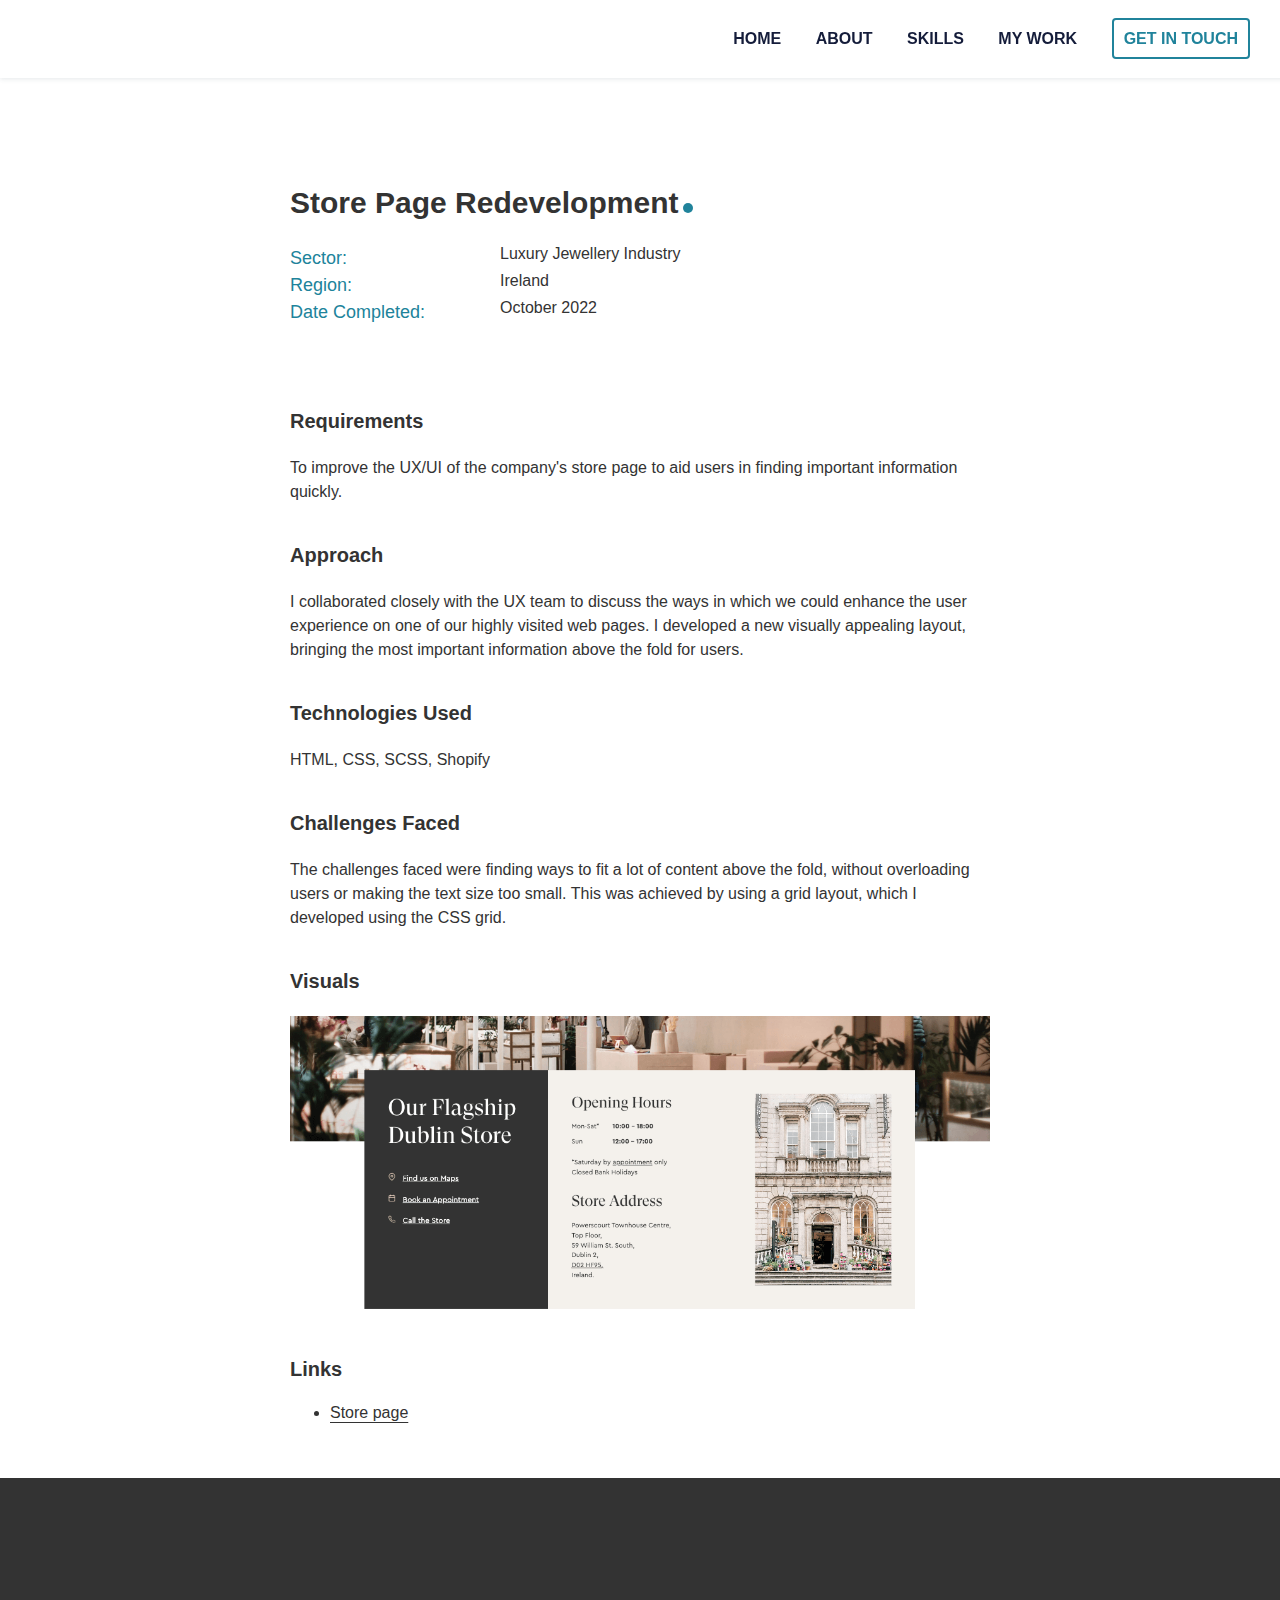
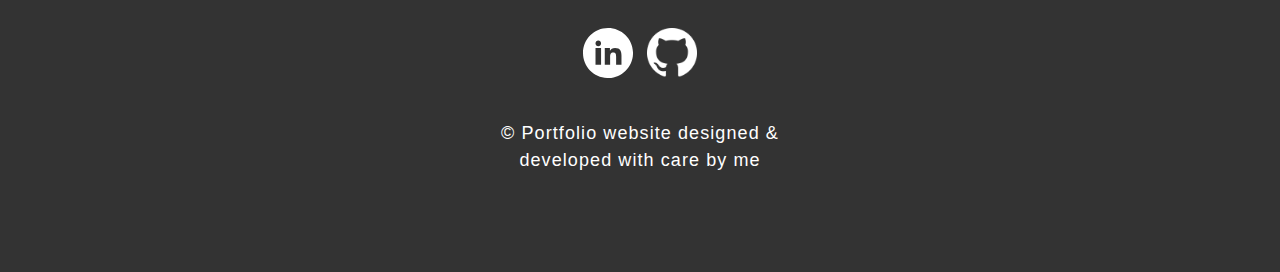
<file: projects/store-page.html>
<!DOCTYPE html>
<html lang="en">
<head>
    <meta charset="UTF-8">
    <meta http-equiv="X-UA-Compatible" content="IE=edge">
    <meta name="viewport" content="width=device-width, initial-scale=1.0">
    <meta name="robots" content="noindex, nofollow" />
    <link rel="stylesheet" href="../assets/css/style.css">
    <title>Store Page</title>
</head>

<body>

    <div class="hamburger">
        <img id="hamburger-icon" src="../assets/img/hamburger.png" width="30px">
    </div>

    <nav id="nav">
        <div class="nav-overlay"></div>
        <div class="content">
            <div class="grid">
                <a class="nav-item active" href="../index.html">Home</a>
                <a class="nav-item" href="../index.html#intro">About</a>
                <a class="nav-item" href="../index.html#skills">Skills</a>
                <a class="nav-item" href="../index.html#recent-work">My Work</a>
                <a class="nav-item" href="../index.html#contact">Get in Touch</a>
            </div>
        </div>
    </nav>

    <section id="project-header">
        <div class="content">
            <h1>Store Page Redevelopment<span class="period"></span></h1>
            <div class="grid">
                <div class="grid-item">
                    <p><b>Sector:</b><div>Luxury Jewellery Industry</div></p>
                    <p><b>Region:</b><div>Ireland</div></p>
                    <p><b>Date Completed:</b><div>October 2022</div></p>
                </div>
            </div>
        </div>
    </section>

    <section id="project-description">
        <div class="content">
            <div class="grid">
                <div class="grid-item">
                    <h2>Requirements</h2>
                    <p>
                        To improve the UX/UI of the company's store page to aid users in finding important information quickly.
                    </p>
                </div>
                <div class="grid-item">
                    <h2>Approach</h2>
                    <p>
                        I collaborated closely with the UX team to discuss the ways in which we could enhance the user experience on one of our highly visited web pages. I developed a new visually appealing layout, bringing the most important information above the fold for users.
                    </p>
                </div>
                <div class="grid-item">
                    <h2>Technologies Used</h2>
                    <p>
                        HTML, CSS, SCSS, Shopify
                    </p>
                </div>
                <div class="grid-item">
                    <h2>Challenges Faced</h2>
                    <p>
                        The challenges faced were finding ways to fit a lot of content above the fold, without overloading users or making the text size too small. This was achieved by using a grid layout, which I developed using the CSS grid.
                    </p>
                </div>
                <div class="grid-item visuals">
                    <h2>Visuals</h2>
                    <div class="inner-grid-item">
                        <img class="store" src="../assets/img/professional-projects/store/store-page-desktop.png">
                    </div>
                </div>
                <div class="grid-item">
                    <h2>Links</h2>
                    <ul>
                        <li>
                            <a href="https://www.chupi.com/pages/our-store" target="_blank">Store page</a>
                        </li>
                    </ul>
                </div>
            </div>
        </div>
    </section>

    <footer>
        <div class="content">
            <a href="https://www.linkedin.com/in/jessicaakomfrah/" target="_blank">
                <img src="../assets/img/linkedin-round-icon.svg" alt="LinkedIn logo" width="50">
            </a>
            <a href="https://github.com/JessicaJuliet" target="_blank">
                <img src="../assets/img/github-mark-light-64px.png" alt="GitHub logo" width="50">
            </a>
            <p>&copy; Portfolio website designed & <br> developed with care by me</p>
        </div>
    </footer>

</body>
</file>
<file: assets/css/style.css>
body {
  font-family: "Roboto", sans-serif;
  color: #333;
  margin: 0;
}
body section {
  padding: 50px 15px 30px;
}
body section .content {
  max-width: 1100px;
  margin: 0 auto;
}
body h2 {
  line-height: 1.5;
  font-size: 22px;
  margin-top: 0;
  margin-bottom: 30px;
}
body h3 {
  font-size: 18px;
}
body p {
  font-size: 16px;
  line-height: 1.5;
  font-weight: 300;
}
body hr {
  max-width: 700px;
}

.hamburger {
  height: 50px;
  width: 100%;
  top: 0;
  left: 0;
  background-color: #fff;
  position: fixed;
  z-index: 4;
  box-shadow: rgba(0, 0, 0, 0.1) 0px 1px 3px 0px, rgba(0, 0, 0, 0.06) 0px 1px 2px 0px;
}
.hamburger #hamburger-icon {
  padding: 10px;
  z-index: 4;
  display: block;
  position: relative;
}

#nav {
  padding-right: 30px;
  margin-bottom: 100px;
  margin-bottom: 0;
  display: none;
  box-shadow: 0 1px 5px 0 rgba(45, 62, 80, 0.12);
}
#nav.active {
  display: block;
}
#nav .nav-overlay {
  display: none;
  position: fixed;
  height: 100%;
  width: 100%;
  background-color: #fff;
  z-index: 2;
  left: 0;
  top: 0;
}
#nav .nav-overlay.active {
  display: block;
}
#nav .content .grid {
  display: grid;
  grid-template-columns: 1fr;
  padding-top: 100px;
  row-gap: 30px;
}
#nav .content .grid a.nav-item {
  position: relative;
  z-index: 3;
  font-size: 16px;
  text-transform: uppercase;
  font-weight: 600;
  text-decoration: none;
  color: #141c3a;
  margin-left: 20px;
  margin-bottom: 3px;
}

span.period {
  display: inline-block;
  margin-left: 5px;
  margin-right: 5px;
  width: 10px;
  height: 10px;
  border-radius: 50%;
  background-color: #20839b;
}

#header {
  text-align: center;
  max-width: 500px;
  margin: 0 auto;
  padding-top: 100px;
}
#header .content .grid .grid-item h1 {
  font-size: 30px;
  line-height: 30px;
}
#header .content .grid .grid-item p {
  font-size: 18px;
  font-weight: 300;
  line-height: 1.5;
}
#header .content .grid .grid-item p b {
  color: #20839b;
}
#header .content .grid .grid-item p br {
  display: none;
}
#header .content .grid .grid-item div.circle {
  width: 250px;
  height: 250px;
  border-radius: 50%;
  overflow: hidden;
  margin: 40px auto 20px auto;
}
#header .content .grid .grid-item div.circle img {
  width: 100%;
  height: 100%;
  -o-object-fit: cover;
     object-fit: cover;
  -o-object-position: top;
     object-position: top;
  position: relative;
  z-index: 1;
}

#intro {
  background-color: #e9f3f5;
}
#intro .content {
  height: 400px;
}
#intro .content h2, #intro .content p {
  max-width: 700px;
}

#skills {
  margin: 0 auto;
}
#skills .content {
  transform: translateY(-160px);
  margin-bottom: -160px;
}
#skills .content .grid {
  display: grid;
  grid-gap: 30px;
  grid-template-columns: repeat(1, 1fr);
  margin: 0 auto;
}
#skills .content .grid .grid-item {
  width: 80%;
  margin: 0 auto;
  text-align: left;
  background-color: #fff;
  min-height: 430px;
  border: 0.5px solid rgba(207, 206, 206, 0.281);
  border-top-right-radius: 10px;
  padding: 35px 25px;
  box-shadow: rgba(149, 157, 165, 0.2) 0px 8px 24px;
}
#skills .content .grid .grid-item h3 {
  color: #20839b;
  font-weight: 400;
}
#skills .content .grid .grid-item ul {
  padding-left: 0;
}
#skills .content .grid .grid-item ul li {
  list-style-type: none;
  padding-left: 0;
  font-size: 16px;
  line-height: 1.8;
}

#recent-work {
  margin: 0 auto;
}
#recent-work .content {
  text-align: left;
}
#recent-work .content h2 {
  text-align: left;
  margin-bottom: 30px;
}
#recent-work .content h2, #recent-work .content p {
  max-width: 700px;
}
#recent-work .content .grid {
  display: grid;
  grid-template-columns: 1fr;
  row-gap: 30px;
  -moz-column-gap: 30px;
       column-gap: 30px;
  margin: 0 auto;
  padding-top: 30px;
}
#recent-work .content .grid .grid-item {
  position: relative;
  width: 100%;
  height: 350px;
}
#recent-work .content .grid .grid-item .recent-overlay {
  background-color: rgba(51, 51, 51, 0.6549019608);
  position: absolute;
  height: 100%;
  width: 100%;
  top: 0;
  bottom: 0;
}
#recent-work .content .grid .grid-item .recent-overlay:hover {
  transition: 0.2s ease-in;
  background-color: rgba(51, 51, 51, 0.8745098039);
}
#recent-work .content .grid .grid-item .recent-overlay h3 {
  color: white;
  position: absolute;
  text-align: center;
  margin: 0 auto;
  padding: 15px;
  right: 0;
  left: 0;
  top: 45%;
  line-height: 1.5;
  text-transform: uppercase;
  letter-spacing: 0.06em;
  font-size: 20px;
}
#recent-work .content .grid .grid-item img {
  height: 100%;
  width: 100%;
  -o-object-fit: cover;
     object-fit: cover;
  border-top-right-radius: 10px;
}

#learning-projects {
  margin: 0 auto;
}
#learning-projects .content h2 {
  margin-bottom: 30px;
}
#learning-projects .content h2, #learning-projects .content p {
  max-width: 700px;
}
#learning-projects .content .grid {
  display: grid;
  grid-template-columns: repeat(1, 1fr);
  row-gap: 30px;
  -moz-column-gap: 30px;
       column-gap: 30px;
  margin: 0 auto;
  padding-top: 30px;
}
#learning-projects .content .grid .grid-item:active .overlay {
  position: absolute;
  display: block;
  background-color: rgba(0, 0, 0, 0.708);
  z-index: 5;
  width: 100%;
  height: 100%;
  top: 0;
  left: 0;
  right: 0;
  bottom: 0;
}
#learning-projects .content .grid .grid-item:active .project-links {
  display: block;
  position: absolute;
  top: 50px;
  padding-top: 50px;
  z-index: 6;
  color: #fff;
  text-align: center;
  width: 100%;
  margin: 0 auto;
}
#learning-projects .content .grid .grid-item:active .project-links .website-link {
  margin: 0;
  border: 2px solid #fff;
  color: #fff;
  border-radius: 4px;
  width: 100px;
  padding: 10px 30px;
  margin: 0 5px;
  min-width: 45px;
}
#learning-projects .content .grid .grid-item:active .project-links .website-link:nth-of-type(1) {
  background-color: #fff;
  color: #333;
}
#learning-projects .content .grid .grid-item:active .project-links .website-link:active {
  transition: 0.05s ease;
  font-weight: 600;
}
#learning-projects .content .grid .grid-item .project {
  position: relative;
  border-top-right-radius: 10px;
  height: 200px;
  width: auto;
  overflow: hidden;
  box-shadow: rgba(149, 157, 165, 0.2) 0px 8px 24px;
}
#learning-projects .content .grid .grid-item .project a {
  text-decoration: none;
}
#learning-projects .content .grid .grid-item img {
  position: relative;
  -o-object-fit: cover;
     object-fit: cover;
  width: 100%;
  height: 100%;
  z-index: 1;
  -o-object-position: left;
     object-position: left;
}
#learning-projects .content .grid .grid-item .project-links {
  display: none;
}
#learning-projects .content .grid .grid-item h3 {
  text-align: left;
  padding: 15px;
  margin: 0;
  background-color: #3d717e;
  color: #fff;
  font-weight: 500;
  font-size: 16px;
  text-transform: uppercase;
  letter-spacing: 0.06em;
}

#contact {
  background-color: #e9f3f5;
  margin-top: 50px;
  height: auto;
}
#contact .content {
  margin: 0 auto;
  text-align: center;
}
#contact .content a {
  color: #20839b;
  text-underline-offset: 4px;
}
#contact .content a:hover {
  transition: 0.2s ease;
  text-underline-offset: 7px;
}

footer {
  background-color: #333;
  text-align: center;
  padding-top: 150px;
  padding-bottom: 80px;
}
footer .content a {
  text-decoration: none;
  padding: 5px;
}
footer .content a :hover {
  transition: 0.1s ease-in;
  transform: scale(1.1);
}
footer .content p {
  color: #fff;
  text-align: center;
  font-weight: 300;
  padding-top: 20px;
  letter-spacing: 0.06em;
}

#project-header .content {
  max-width: 700px;
  margin: 100px auto 0;
}
#project-header .content h1 {
  font-size: 30px;
  position: relative;
  height: 100%;
  line-height: 1.5;
}
#project-header .content .grid {
  display: grid;
  grid-template-columns: 1fr;
}
#project-header .content .grid .grid-item:nth-of-type(1) {
  display: grid;
  grid-template-columns: 30% auto;
}
#project-header .content .grid .grid-item:nth-of-type(1) p {
  color: #20839b;
  margin: 0;
  grid-column: 1/span 1;
}
#project-header .content .grid .grid-item:nth-of-type(1) p span {
  grid-column: 2/span 1;
}

#project-description {
  padding-top: 20px;
  max-width: 700px;
  margin: 0 auto;
}
#project-description .content {
  margin: 0 auto;
}
#project-description .content h2 {
  margin-top: 20px;
  margin-bottom: 20px;
}
#project-description .content .grid-item ul li a {
  color: #333;
  text-decoration: underline;
  text-underline-offset: 4px;
  font-weight: 350;
  font-size: 16px;
  font-family: "Roboto", sans-serif;
}
#project-description .content .grid-item ul li a:hover {
  transition: 0.2s ease;
  text-underline-offset: 7px;
  color: #20839b;
}
#project-description .content .grid-item.visuals .inner-grid-item {
  display: grid;
  grid-template-columns: 1fr;
  row-gap: 30px;
  -moz-column-gap: 30px;
       column-gap: 30px;
}
#project-description .content .grid-item.visuals .inner-grid-item img {
  max-width: 100%;
  max-height: 500px;
  -o-object-fit: cover;
     object-fit: cover;
}
#project-description .content .grid-item.visuals .inner-grid-item img.blog {
  grid-column: 1/span 2;
}
#project-description .content .grid-item.visuals .inner-grid-item img.store {
  grid-column: 1/span 2;
}

#project-links {
  padding-top: 0;
  max-width: 700px;
  margin: 0 auto;
}

@media only screen and (min-width: 450px) {
  #learning-projects .content .grid {
    grid-template-columns: repeat(2, 1fr);
  }
  #learning-projects .content .grid .grid-item h3 {
    height: 40px;
  }
  #skills .content {
    transform: translateY(-220px);
    margin-bottom: -220px;
  }
}
@media only screen and (min-width: 767px) {
  #intro .content {
    padding-bottom: 50px;
  }
  #skills .content {
    transform: translateY(-290px);
    margin-bottom: -290px;
  }
  #skills .content .grid {
    grid-template-columns: repeat(2, 1fr);
  }
  #recent-work .content .grid {
    grid-template-columns: 1fr 1fr;
    grid-template-rows: 250px 250px;
  }
  #recent-work .content .grid .grid-item {
    height: 100%;
  }
  #recent-work .content .grid .grid-item:nth-of-type(1) {
    grid-column: 1/span 1;
    grid-row: 1/span 2;
  }
  #recent-work .content .grid .grid-item:nth-of-type(2) {
    grid-column: 2/span 1;
    grid-row: 1/span 1;
  }
  #recent-work .content .grid .grid-item:nth-of-type(3) {
    grid-column: 2/span 1;
    grid-row: 2/span 1;
  }
  #learning-projects .content .grid {
    grid-template-columns: repeat(2, 1fr);
  }
}
@media only screen and (min-width: 1119px) {
  body section {
    padding: 80px 15px 40px;
  }
  body h2 {
    font-size: 30px;
  }
  body p {
    font-size: 18px;
  }
  #nav {
    display: block;
    position: fixed;
    background-color: white;
    z-index: 20;
    width: 100%;
    padding-right: 30px;
    margin-bottom: 0;
  }
  #nav .nav-overlay {
    display: none;
  }
  #nav .nav-overlay.active {
    display: none;
  }
  #nav .content {
    text-align: right;
    padding-top: 30px;
    padding-bottom: 30px;
    padding-right: 30px;
    row-gap: 0;
    max-width: 1344px;
    margin: 0 auto;
  }
  #nav .content .grid {
    display: block;
    padding-top: 0;
  }
  #nav .content .grid a.nav-item {
    font-size: 16px;
    font-weight: 600;
    margin-left: 30px;
    margin-bottom: 0;
    text-decoration: none;
  }
  #nav .content .grid a.nav-item:hover {
    text-decoration: underline;
    text-underline-offset: 4px;
    text-decoration-color: #20839b;
    text-decoration-thickness: 2px;
  }
  #nav .content .grid a.nav-item:nth-of-type(5) {
    color: #20839b;
    border: 2px solid #20839b;
    border-radius: 4px;
    padding: 10px;
  }
  #nav .content .grid a.nav-item:nth-of-type(5):hover {
    transition: all 0.2s ease;
    text-decoration: none;
    background-color: #20839b;
    color: white;
  }
  .hamburger {
    display: none;
  }
  #header .content .grid .grid-item h1 {
    font-size: 40px;
  }
  #header .content .grid .grid-item p {
    font-size: 20px;
  }
  #skills .content .grid {
    grid-gap: 100px;
  }
  #skills .content .grid .grid-item {
    width: 100%;
  }
  #skills .content .grid .grid-item h3 {
    font-weight: 500;
  }
  #skills .content .grid .grid-item ul li {
    font-size: 18px;
  }
  #learning-projects .content .grid {
    grid-template-columns: repeat(4, 1fr);
    -moz-column-gap: 30px;
         column-gap: 30px;
    row-gap: 30px;
    margin: 0 auto;
  }
  #learning-projects .content .grid .grid-item:hover .overlay {
    transition: 0.2s ease;
    position: absolute;
    display: block;
    background-color: rgba(0, 0, 0, 0.708);
    z-index: 2;
    width: 100%;
    height: 100%;
    top: 0;
    left: 0;
    right: 0;
    bottom: 0;
  }
  #learning-projects .content .grid .grid-item:hover .project-links {
    display: block;
    position: absolute;
    top: 50px;
    padding-top: 50px;
    z-index: 3;
    color: #fff;
    text-align: center;
    width: 100%;
    margin: 0 auto;
  }
  #learning-projects .content .grid .grid-item:hover .project-links .website-link {
    margin: 0;
    border: 2px solid #fff;
    color: #fff;
    border-radius: 4px;
    margin: 0 5px;
    width: 80px;
    padding: 10px;
    margin: 0 5px;
    display: inline-block;
  }
  #learning-projects .content .grid .grid-item:hover .project-links .website-link:nth-of-type(1) {
    background-color: #fff;
    color: #333;
  }
  #learning-projects .content .grid .grid-item:hover .project-links .website-link:hover {
    transition: 0.05s ease;
    font-weight: 600;
  }
  #contact {
    margin-top: 80px;
  }
  #project-description .content .grid {
    display: grid;
  }
  #project-description .content .grid .grid-item h2 {
    font-size: 20px;
  }
  #project-description .content .grid .grid-item p {
    font-size: 16px;
  }
  #project-description .content .grid .grid-item.visuals .inner-grid-item {
    display: grid;
    grid-template-columns: 1fr 1fr;
  }
  #project-description .content .grid .grid-item.visuals .inner-grid-item img {
    display: inline-flex;
    height: 100%;
    -moz-column-gap: 20px;
         column-gap: 20px;
    row-gap: 20px;
  }
}/*# sourceMappingURL=style.css.map */
</file>
